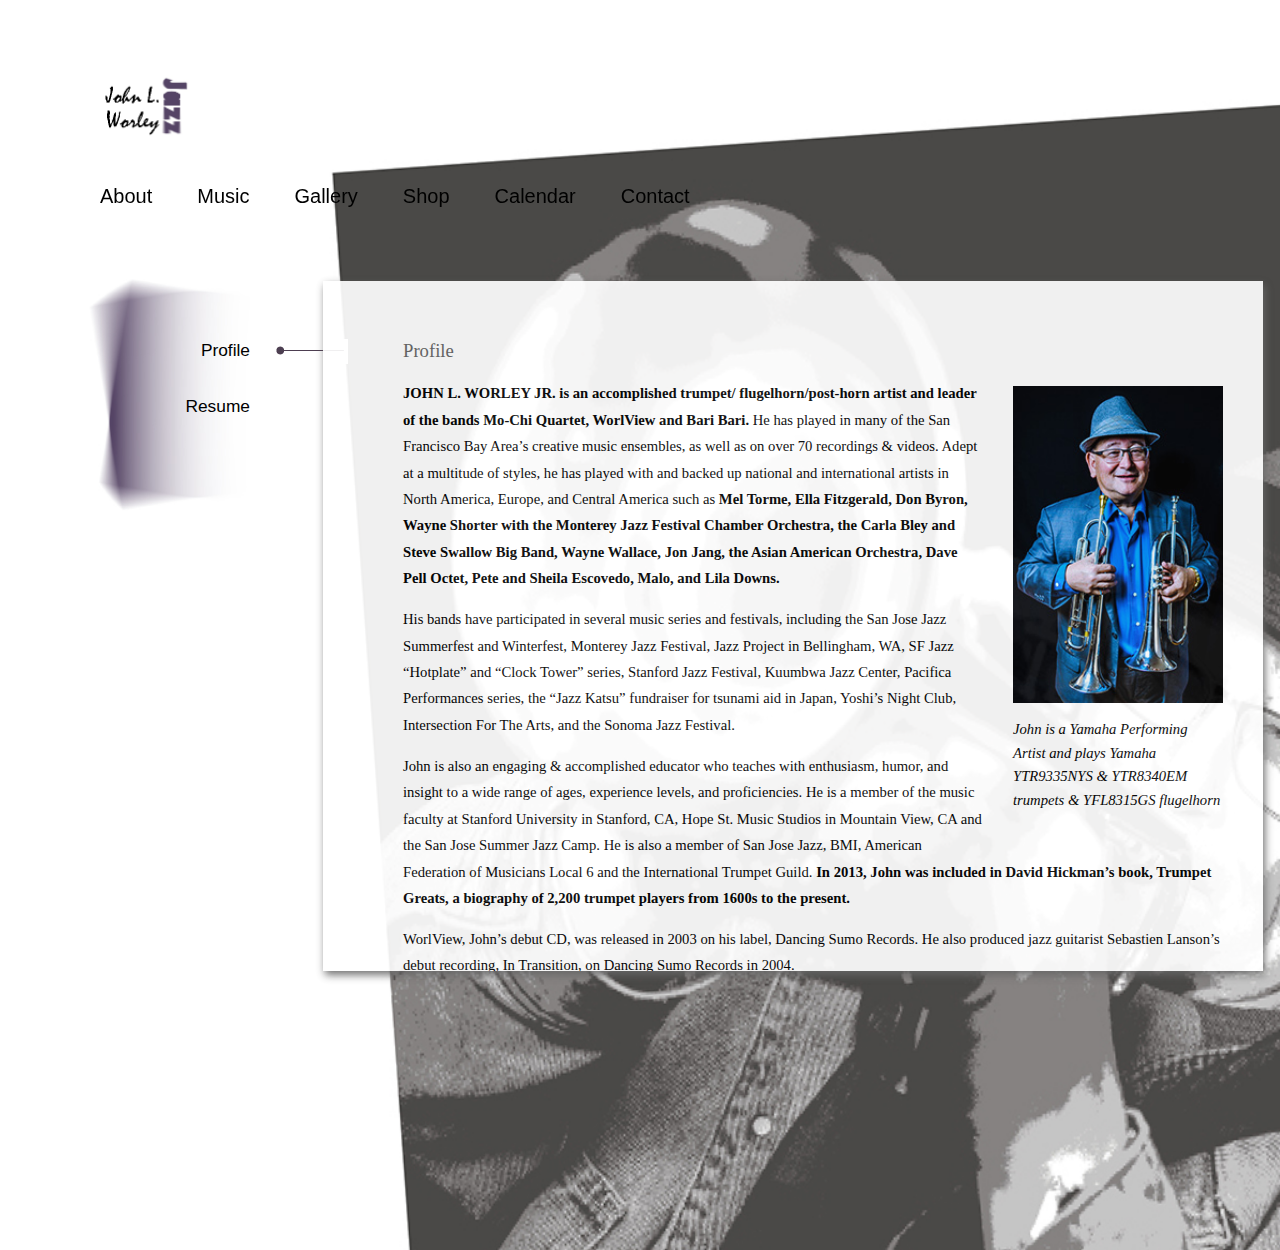
<file: about.html>
<!DOCTYPE html>
<html lang="en" dir="ltr">
  <head>
    <meta charset="utf-8">
    <link rel="stylesheet" type="text/css" href="./assets/stylesheets/style.css">
    <title>John L. Worley: Find out more about this Bay Area musician</title>
  </head>
  <body id="bkgd-about">
    <header>
    <a href="home.html"> <img id="Logo" src="./assets/images/Logo-Final.jpg"
      alt="Click to view Website Home" > </a>
    </header>
<!--Header ends here.-->
  <div class="topnav">
      <a href="about.html">About</a>
      <a href="discog.html">Music</a>
      <a href="gallery.html">Gallery</a>
      <a href="shop.html">Shop</a>
      <a href="calendar.html">Calendar</a>
      <a href="contact.html">Contact</a>
  </div>
<!--Top navigation bar ends here.-->
  <div class="content">
    <div id="purplebox">
      <div class="subnav a">
        <a href="about.html"> Profile </a>
        <br>
        <a href="resume.html"> Resume </a>
      </div>
    </div>
  </div>

<div class="dottedline">
  <img src="./assets/images/connector.jpg">
</div>

<!--side navigation ends here-->

        <div class="maincontentbox">
            <div class="imagetextbox">
            <img class="imageinside" src="./assets/images/profilepic.jpg"
            alt="John with his Yamaha trumpets">
            <p class="caption">John is a Yamaha Performing Artist and plays Yamaha
            YTR9335NYS & YTR8340EM trumpets & YFL8315GS flugelhorn</p>
          </div>

          <h3>Profile</h3>
          <p><span class="highlight">JOHN L. WORLEY JR. is an accomplished trumpet/
          flugelhorn/post-horn artist and leader of the bands Mo-Chi Quartet,
          WorlView and Bari Bari.</span> He has played in many of the San
          Francisco Bay Area’s creative music ensembles, as well as on over 70
          recordings & videos. Adept at a multitude of styles, he has played
          with and backed up national and international artists in North America,
          Europe, and Central America such as <span class="highlight">Mel Torme,
          Ella Fitzgerald, Don Byron, Wayne Shorter with the Monterey Jazz
          Festival Chamber Orchestra, the Carla Bley and Steve Swallow Big Band,
           Wayne Wallace, Jon Jang, the Asian American Orchestra, Dave Pell Octet,
            Pete and Sheila Escovedo, Malo, and Lila Downs.</span></p>

          <p>His bands have participated in several music series and festivals,
            including the San Jose Jazz Summerfest and Winterfest, Monterey Jazz
            Festival, Jazz Project in Bellingham, WA, SF Jazz “Hotplate” and
            “Clock Tower” series, Stanford Jazz Festival, Kuumbwa Jazz Center,
            Pacifica Performances series, the “Jazz Katsu” fundraiser for tsunami
             aid in Japan, Yoshi’s Night Club, Intersection For The Arts, and the
              Sonoma Jazz Festival.</p>

          <p>John is also an engaging & accomplished educator who teaches with
            enthusiasm, humor, and insight to a wide range of ages, experience
            levels, and proficiencies. He is a member of the music faculty at
            Stanford University in Stanford, CA, Hope St. Music Studios in
            Mountain View, CA and the San Jose Summer Jazz Camp. ​He is also a
            member of San Jose Jazz,  BMI,  American Federation of Musicians
            Local 6 and the International Trumpet Guild.
            <span class="highlight">In 2013, John was included in David Hickman’s book,
             Trumpet Greats, a biography of 2,200 trumpet players from 1600s to
             the present.</span></p>

          <p>WorlView, John’s debut CD, was released in 2003 on his label,
            Dancing Sumo Records. He also produced jazz guitarist Sebastien
            Lanson’s debut recording, In Transition, on Dancing Sumo Records
            in 2004.</p>
<br>
          <h4>Performance Credits</h4>
          <ul>
          <li>Tribute to Billie Holiday and Harry “Sweets” Edison 2015 at The
            Woodshed Music and Arts, San Jose, CA.</li>
          <li>Miles of Blue Project with the Mo-Chi Sextet-San Jose Jazz
            Summerfest 2014, San Jose Jazz “First Friday” series 2013,
            Pacifica Performances 2012</li>
          <li>Tribute to Miles Davis, with the Stanford Jazz Orchestra featuring
            John Worley.  Bing Concert Hall, Stanford University 2014. (Music
            from the Miles and Gil Evans collaboration “Miles Ahead”).</li>
          <li>Mo-Chi Quartet-“John Worley Plays Miles Davis”-SF Jazz Hot Plate
            series 2013, The Great  Band Leaders, Miles Davis featuring John
            Worley-Koret Discover Jazz Course, SF Jazz 2014.</li>
          <li>Mo-Chi Quartet-Jazz Katsu fund raiser for Japan Tsunami relief fund.
             2012</li>
          <li>Lila Downs 2014 West Coast tour.  Villa Montalvo-Saratoga,
            Crest Theater-Sacramento, The Fillmore-SF, City Winery-Napa, Greek
            Theater-LA</li>
          <li>Lila Downs 2013 West Coast tour.  House of Blues-Las Vegas,
            Yerba Buena Gardens-SF, Rio Theater-Santa Cruz, Humphrey’s By The
            Sea-San Diego, Greek Theater-LA, Green Music Center, Sonoma State
            University-Cotati.</li>
          <li>Lila Downs 2012. Xlll Latin Grammy Awards Show, Univision–Mandalay
             Bay Resort-Las Vegas, “Sabado Gigantes” HP Pavillion-San Jose, Uptown
              Theater-Napa, Herbst Theater-SF</li>
          <li>Tribute to Freddie Hubbard-San Jose Jazz Winterfest 2013</li>
        </ul>
        </div>



  </body>
</html>
</file>
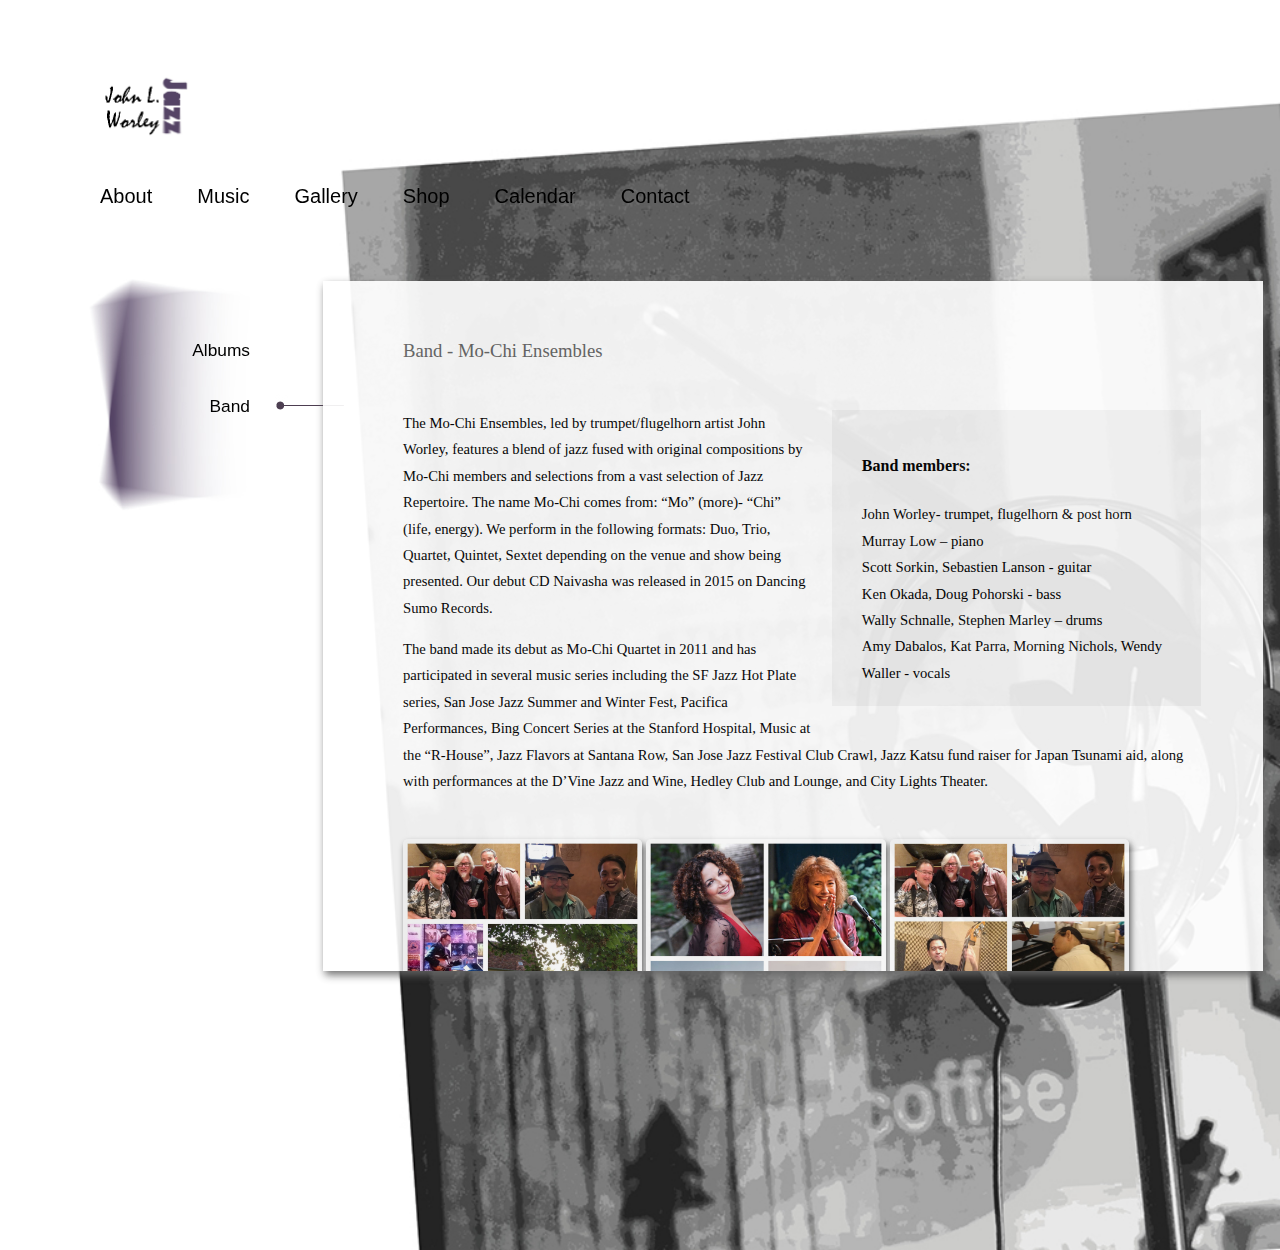
<file: band.html>
<!DOCTYPE html>
<html lang="en" dir="ltr">
  <head>
    <meta charset="utf-8">
    <link rel="stylesheet" type="text/css" href="./assets/stylesheets/style.css">
    <title>John L. Worley: Albums, discography & bands</title>
  </head>
  <body id="bkgd-discog">
    <header>
      <a href="home.html"> <img id="Logo" src="./assets/images/Logo-Final.jpg"
        alt="Click to view Website Home">
      </a>
    </header>
<!--Header ends here.-->
    <div class="topnav">
        <a href="about.html">About</a>
        <a href="discog.html">Music</a>
        <a href="gallery.html">Gallery</a>
        <a href="shop.html">Shop</a>
        <a href="calendar.html">Calendar</a>
        <a href="contact.html">Contact</a>
    </div>
<!--Top navigation bar ends here.-->
  <div class="content">
    <div id="purplebox">
      <div class="subnav a">
      <a href="discog.html"> Albums </a>
      <br>
      <a href="band.html"> Band </a>
      </div>
    </div>
  </div>

  <div class="dottedline2">
    <img src="./assets/images/connector.jpg">
  </div>

<!--side navigation ends here-->

<div class="maincontentbox">

<h3>Band - Mo-Chi Ensembles</h3>

<div class="band">
  <ul id="ulno-style">
    <h5>Band members:</h5>
    <li><span id="highlight">John Worley</span>- trumpet, flugelhorn & post horn</li>
    <li>Murray Low – piano </li>
    <li>Scott Sorkin, Sebastien Lanson - guitar</li>
    <li>Ken Okada, Doug Pohorski - bass </li>
    <li>Wally Schnalle, Stephen Marley – drums</li>
    <li>Amy Dabalos, Kat Parra, Morning Nichols, Wendy Waller - vocals</li>
  </ul>

    <p>The Mo-Chi Ensembles, led by trumpet/flugelhorn artist John Worley,
    features a blend of jazz fused with original compositions by Mo-Chi members
    and selections from a vast selection of Jazz Repertoire. The name Mo-Chi
    comes from: “Mo” (more)- “Chi” (life, energy).  We perform in the following
    formats: Duo, Trio, Quartet, Quintet, Sextet depending on the venue and show
     being presented. Our debut CD Naivasha was released in 2015 on Dancing
     Sumo Records.</p>


  <p>The band made its debut as Mo-Chi Quartet in 2011 and has participated in
    several music series including the SF Jazz Hot Plate series, San Jose Jazz Summer
    and Winter Fest, Pacifica Performances, Bing Concert Series at the Stanford
    Hospital,  Music at the “R-House”, Jazz Flavors  at Santana Row, San Jose
    Jazz Festival Club Crawl, Jazz Katsu fund raiser for Japan Tsunami aid,
    along with performances at the D’Vine Jazz and Wine, Hedley Club and Lounge,
     and City Lights Theater.
    </p>

    <div class="band-gallery">
    <img class="band-pics" src="./assets/images/bandpic1.jpg" alt="Various Mo-Chi
    band members">
    <img class="band-pics" src="./assets/images/bandpic3.jpg" alt="Mo-Chi
    vocalists: Amy, Kat, Morning & Wendy">
    <img class="band-pics" src="./assets/images/bandpic2.jpg" alt="Mo-Chi
    band members in concert">
    </div>

    <div class="about-band">
      <p>Our past shows include:</p>
      <ul>
      <li>Miles of Blue, a reinterpretation of the historic recording, Kind of
        Blue by Miles Davis.</li>
      <li>Let's Get Lost, the music of Chet Baker featuring vocalist Amy Dabalos.
      </li>
      <li>Zooma Zooma, the music of Louis Prima and Keeley Smith featuring
        vocalists Vice Grip and Kat Parra.</li>
      <li>Tribute to Etta James and Women of Soul featuring vocalist
        Wendy Waller</li>
      <li>Tribute to Billie And Sweets featuring Morning Nichols</li>
      <li>Sirens of the Pacific featuring Amy Dabalos, Kat Parra, Morning
        Nichols and Wendy Waller</li>
    </ul>
  </div>



</div>
</div>

</body>
</html>
</file>
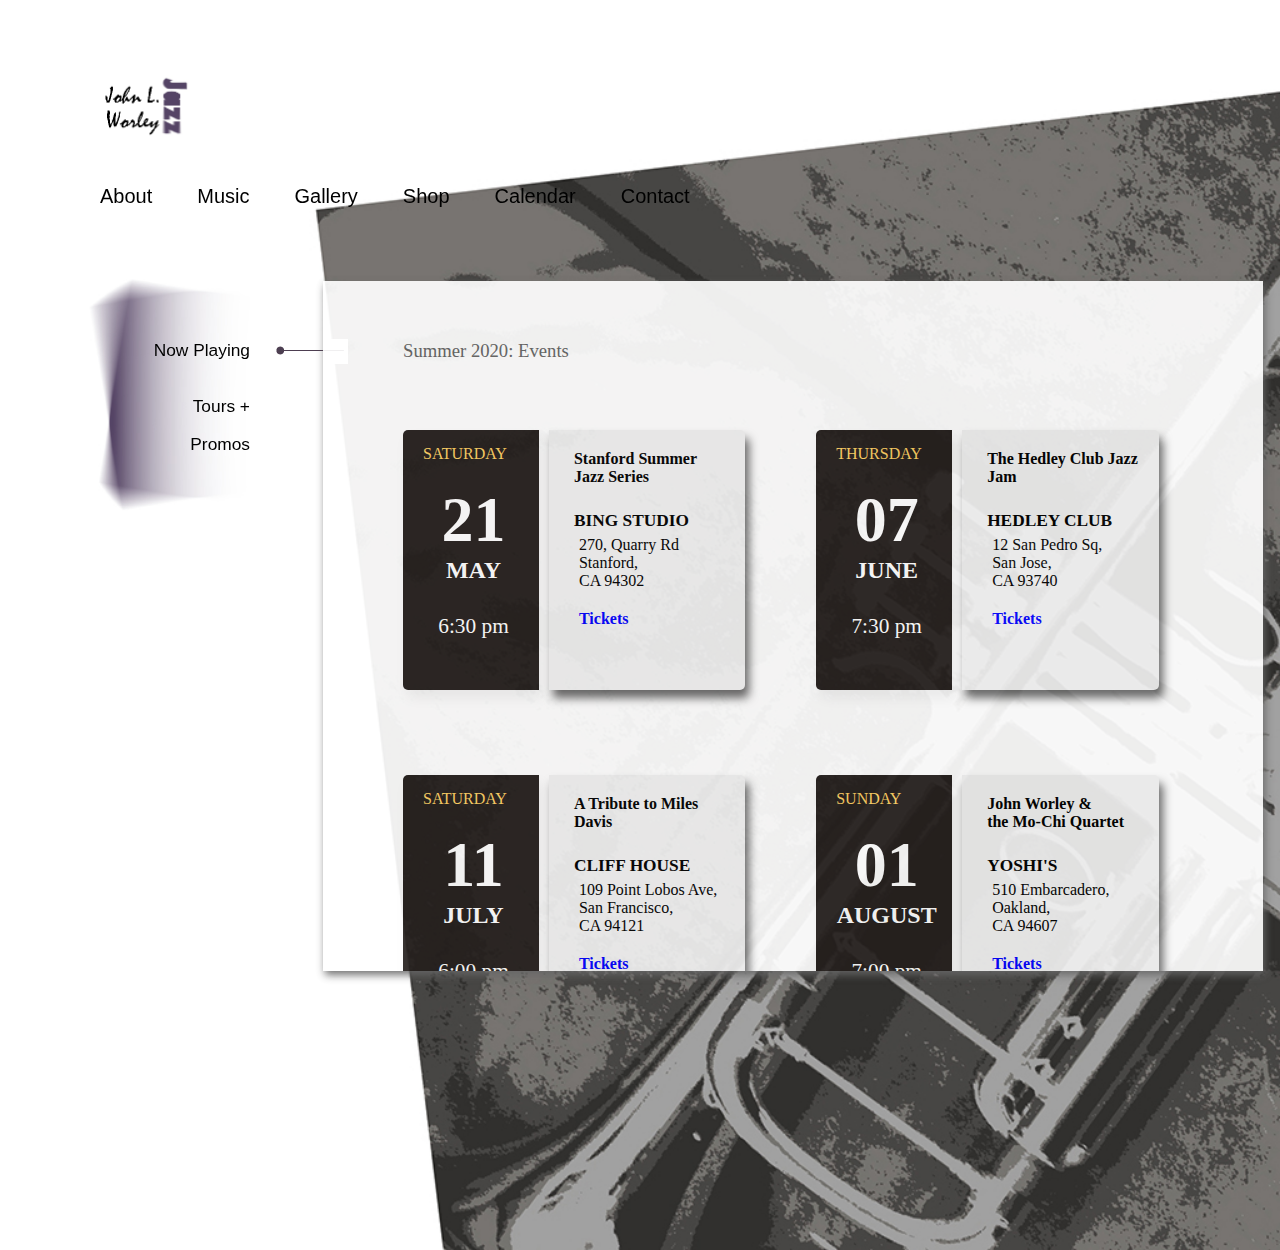
<file: calendar.html>
<!DOCTYPE html>
<html lang="en" dir="ltr">
<head>
  <meta charset="utf-8">
  <link rel="stylesheet" type="text/css" href="./assets/stylesheets/style.css">
  <title>John L. Worley: Find out where John is playing and when</title>
</head>
<body id="bkgd-calendar">
  <header>
    <a href="home.html"> <img id="Logo" src="./assets/images/Logo-Final.jpg"
      alt="Click to view Website Home">
    </a>
  </header>
  <div class="topnav">
      <a href="about.html">About</a>
      <a href="discog.html">Music</a>
      <a href="gallery.html">Gallery</a>
      <a href="shop.html">Shop</a>
      <a href="calendar.html">Calendar</a>
      <a href="contact.html">Contact</a>
  </div>
<!--Top navigation bar ends here.-->
  <div class="content">
      <div id="purplebox">
      <div class="subnav a">
        <a href="calendar.html"> Now Playing</a>
          <br>
        <a href="promos.html">  Tours + <br>Promos </a>
      </div>
      </div>
  </div>

  <div class="dottedline">
    <img src="./assets/images/connector.jpg">
  </div>

<!--side navigation ends here-->

  <div class="maincontentbox">
      <h3>Summer 2020: Events</h3>
    <div class="calendar-list">
        <div class="calendar-event">
          <div class="when">
            <div class="eventday">SATURDAY</div>
            <div class="eventdate">21</div>
            <div class="eventmonth">MAY</div>
            <div class="eventtime">6:30 pm</div>
          </div>
          <div class="where">
            <div class="eventname">Stanford Summer Jazz Series </div>
            <div class="eventplace">BING STUDIO</div>
            <div class="eventaddress">270, Quarry Rd <br>Stanford, <br>CA 94302</div>
            <div class="eventtickets"><a href="https://live.stanford.edu/node/10" target="_blank" >Tickets</a></div>
          </div>
        </div>
        <div class="calendar-event">
          <div class="when">
            <div class="eventday">THURSDAY</div>
            <div class="eventdate">07</div>
            <div class="eventmonth">JUNE</div>
            <div class="eventtime">7:30 pm</div>
          </div>
          <div class="where">
            <div class="eventname">The Hedley Club Jazz Jam </div>
            <div class="eventplace">HEDLEY CLUB</div>
            <div class="eventaddress">12 San Pedro Sq, <br>San Jose, <br>CA 93740</div>
            <div class="eventtickets"><a href="https://live.stanford.edu/node/10" target="_blank" >Tickets</a></div>
          </div>
          </div>
        </div>
        <div class="calendar-event">
          <div class="when">
            <div class="eventday">SATURDAY</div>
            <div class="eventdate">11</div>
            <div class="eventmonth">JULY</div>
            <div class="eventtime">6:00 pm</div>
          </div>
          <div class="where">
            <div class="eventname">A Tribute to Miles Davis</div>
            <div class="eventplace">CLIFF HOUSE</div>
            <div class="eventaddress">109 Point Lobos Ave, <br>San Francisco, <br>CA 94121</div>
            <div class="eventtickets"><a href="https://live.stanford.edu/node/10" target="_blank" >Tickets</a></div>
          </div>
        </div>
        <div class="calendar-event">
          <div class="when">
            <div class="eventday">SUNDAY</div>
            <div class="eventdate">01</div>
            <div class="eventmonth">AUGUST</div>
            <div class="eventtime">7:00 pm</div>
          </div>
          <div class="where">
            <div class="eventname">John Worley & <br>the Mo-Chi Quartet</div>
            <div class="eventplace">YOSHI'S</div>
            <div class="eventaddress">510 Embarcadero, <br>Oakland, <br>CA 94607</div>
            <div class="eventtickets"><a href="https://live.stanford.edu/node/10" target="_blank" >Tickets</a></div>
          </div>
        </div>
        <div class="calendar-event">
          <div class="when">
            <div class="eventday">WEDNESDAY</div>
            <div class="eventdate">03</div>
            <div class="eventmonth">SEPT</div>
            <div class="eventtime">6:30 pm</div>
          </div>
          <div class="where">
            <div class="eventname">John Worley & <br>the Mo-Chi Trio</div>
            <div class="eventplace">BUSHIDO</div>
            <div class="eventaddress">156 Castro St, <br>Mountain View, <br>CA 94040</div>
            <div class="eventtickets"><a href="https://live.stanford.edu/node/10" target="_blank" >Tickets</a></div>
          </div>
        </div>
      </div>

  </body>
</html>
</file>
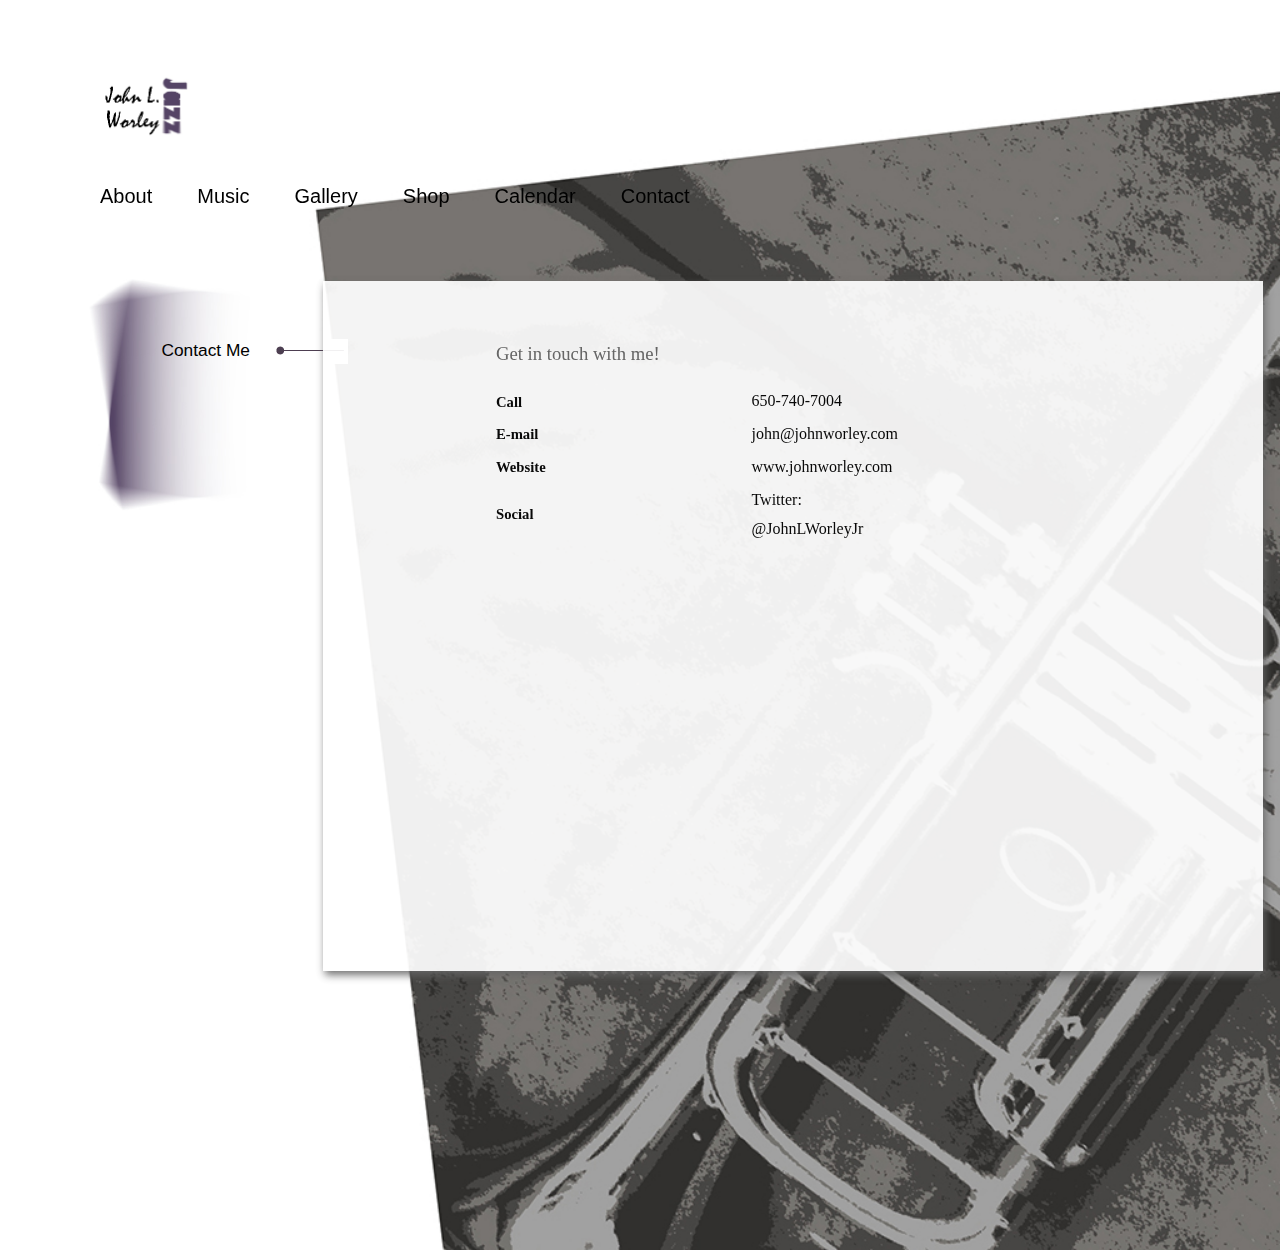
<file: contact.html>
<!DOCTYPE html>
<html lang="en" dir="ltr">
  <head>
    <meta charset="utf-8">
    <link rel="stylesheet" type="text/css" href="./assets/stylesheets/style.css">
    <title>John L. Worley: Contact John for events, classes and questions</title>
  </head>
  <body id="bkgd-calendar">
    <header>
      <a href="/home.html"> <img id="Logo" src="./assets/images/Logo-Final.jpg"> </a> </a>
    </header>
    <div class="topnav">
        <a href="about.html">About</a>
        <a href="discog.html">Music</a>
        <a href="gallery.html">Gallery</a>
        <a href="shop.html">Shop</a>
        <a href="calendar.html">Calendar</a>
        <a href="contact.html">Contact</a>
    </div>
    </nav>
    <!--Top navigation bar ends here.-->
    <div class="content">
      <div id="purplebox">
        <div class="subnav a">
          <a href="contact.html"> Contact Me </a>
        </div>
      </div>
    </div>

  <div class="dottedline">
    <img src="./assets/images/connector.jpg">
  </div>
    <!--side navigation ends here-->
            <div class="maincontentbox">
              <table>
                <tr><th><h3>  Get in touch with me! </h3></th></tr>
                <tr>
                  <td id="ContactDetail">Call</td>
                  <td class="sgtime">650-740-7004 </td>
                </tr>
                <tr>
                  <td id="ContactDetail">E-mail</td>
                  <td class="sgtime"> john@johnworley.com</td>
                </tr>
                <tr>
                  <td id="ContactDetail">Website</td>
                  <td class="sgtime">www.johnworley.com</td>
                </tr>
                <tr>
                  <td id="ContactDetail">Social</td>
                  <td class="sgtime">Twitter: @JohnLWorleyJr</td>
                </tr>
              </table>
            </div>
  </body>
</html>
</file>
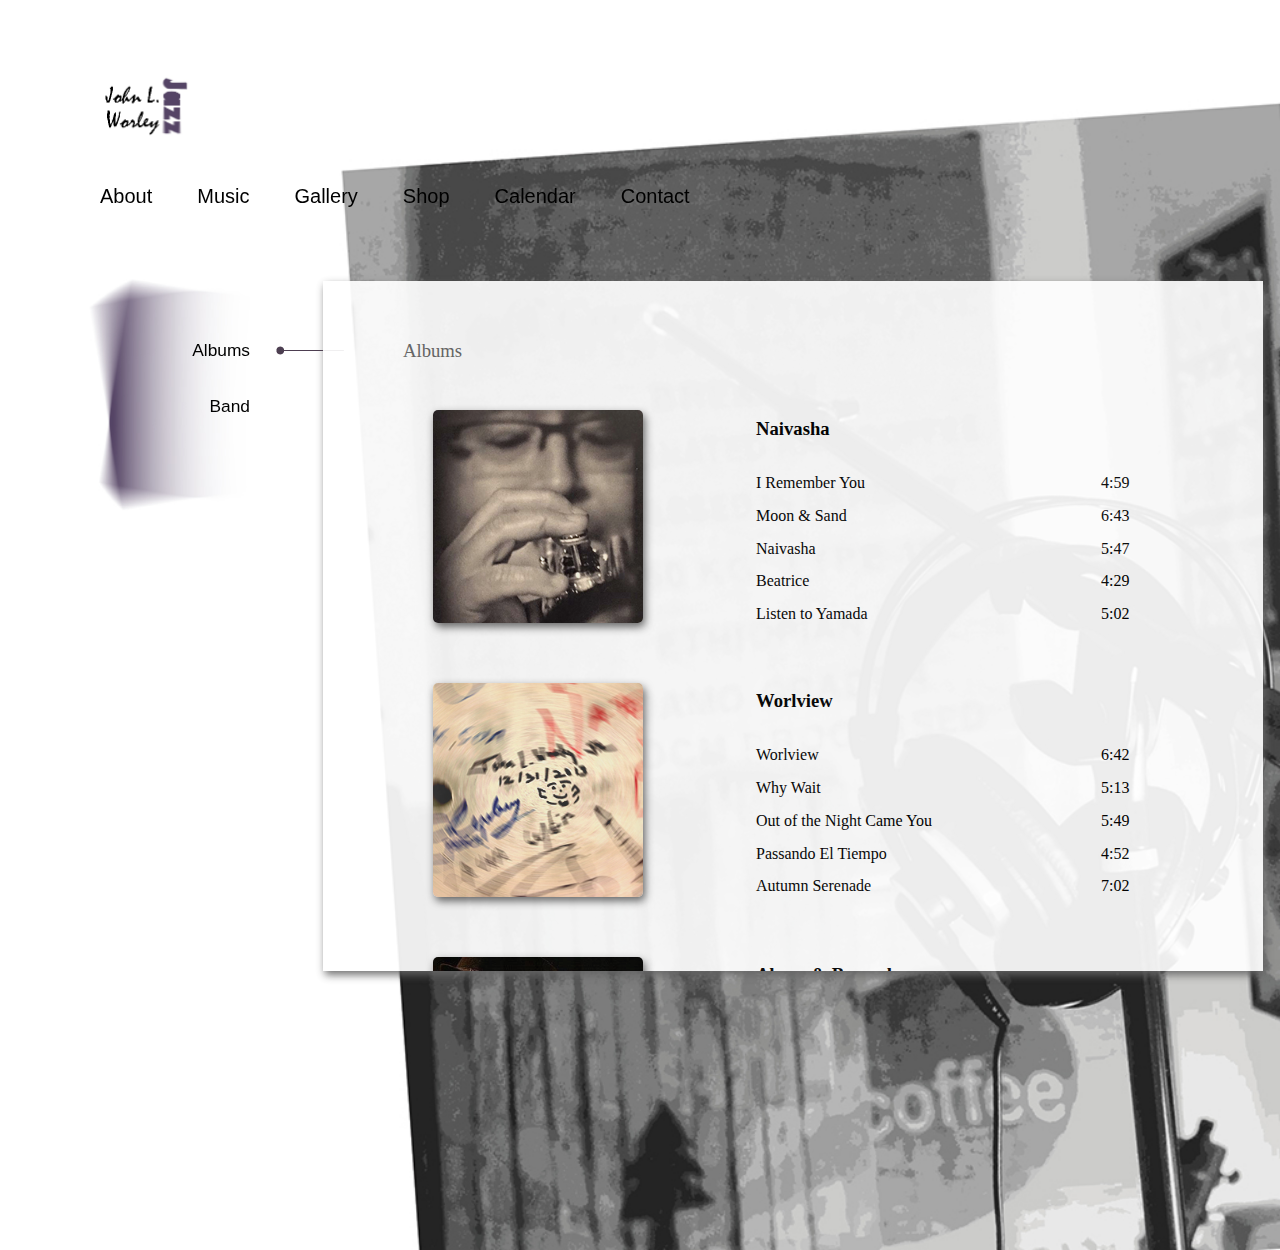
<file: discog.html>
<!DOCTYPE html>
<html lang="en" dir="ltr">
  <head>
    <meta charset="utf-8">
    <link rel="stylesheet" type="text/css" href="./assets/stylesheets/style.css">
    <title>John L. Worley: Albums, discography & bands</title>
  </head>
  <body id="bkgd-discog">
    <header>
      <a href="home.html"> <img id="Logo" src="./assets/images/Logo-Final.jpg"
        alt="Click to view Website Home"> </a>
    </header>
<!--Header ends here.-->
    <div class="topnav">
        <a href="about.html">About</a>
        <a href="discog.html">Music</a>
        <a href="gallery.html">Gallery</a>
        <a href="shop.html">Shop</a>
        <a href="calendar.html">Calendar</a>
        <a href="contact.html">Contact</a>
    </div>
<!--Top navigation bar ends here.-->
  <div class="content">
    <div id="purplebox">
      <div class="subnav a">
      <a href="discog.html"> Albums </a>
      <br>
      <a href="band.html"> Band </a>
      </div>
    </div>
  </div>

  <div class="dottedline">
    <img src="./assets/images/connector.jpg">
  </div>

<!--side navigation ends here-->

<div class="maincontentbox">
  <h3>Albums</h3>
  <div class="Albums songlist">
  <img class="album-photo" src="./assets/images/album-naivasha-sq.jpg"
  alt="Naivasha">
    <table>
      <tr><th><h4>  Naivasha </h4></th></tr>
      <tr>
        <td class="sgname">I Remember You</td>
        <td class="sgtime">4:59</td>
      </tr>
      <tr>
        <td class="sgname">Moon & Sand</td>
        <td class="sgtime">6:43</td>
      </tr>
      <tr>
        <td class="sgname">Naivasha</td>
        <td class="sgtime">5:47</td>
      </tr>
      <tr>
        <td class="sgname">Beatrice</td>
        <td class="sgtime">4:29</td>
      </tr>
      <tr>
        <td class="sgname">Listen to Yamada</td>
        <td class="sgtime">5:02</td>
      </tr>
  </table>
  </div>
  <div class="Albums songlist">
  <img class="album-photo" src="./assets/images/above-beyond.jpg"
  alt="Worlview">
  <table>
      <tr><th><h4> Worlview </h4></th></tr>
      <tr>
        <td class="sgname">Worlview</td>
        <td class="sgtime">6:42</td>
      </tr>
      <tr>
        <td class="sgname">Why Wait</td>
        <td class="sgtime">5:13</td>
      </tr>
      <tr>
        <td class="sgname">Out of the Night Came You</td>
        <td class="sgtime">5:49</td>
      </tr>
      <tr>
        <td class="sgname">Passando El Tiempo</td>
        <td class="sgtime">4:52</td>
      </tr>
      <tr>
        <td class="sgname">Autumn Serenade</td>
        <td class="sgtime">7:02</td>
      </tr>
  </table>
  </div>
  <div class="Albums songlist">
  <img class="album-photo" src="./assets/images/worlview.jpg"
  alt="Above & Beyond">
  <table>
      <tr><th><h4> Above & Beyond </h4></th></tr>
      <tr>
        <td class="sgname">I Fall in Love Too Easily</td>
        <td class="sgtime">4:35</td>
      </tr>
      <tr>
        <td class="sgname">Lovely Loire</td>
        <td class="sgtime">4:52</td>
      </tr>
      <tr>
        <td class="sgname">Jazz Is</td>
        <td class="sgtime">6:22</td>
      </tr>
      <tr>
        <td class="sgname">Musing</td>
        <td class="sgtime">3:59</td>
      </tr>
      <tr>
        <td class="sgname">Rahsaan's Run</td>
        <td class="sgtime">6:02</td>
      </tr>
  </table>
  </div>
</div>

</body>
</html>

  </body>
</html>
</file>
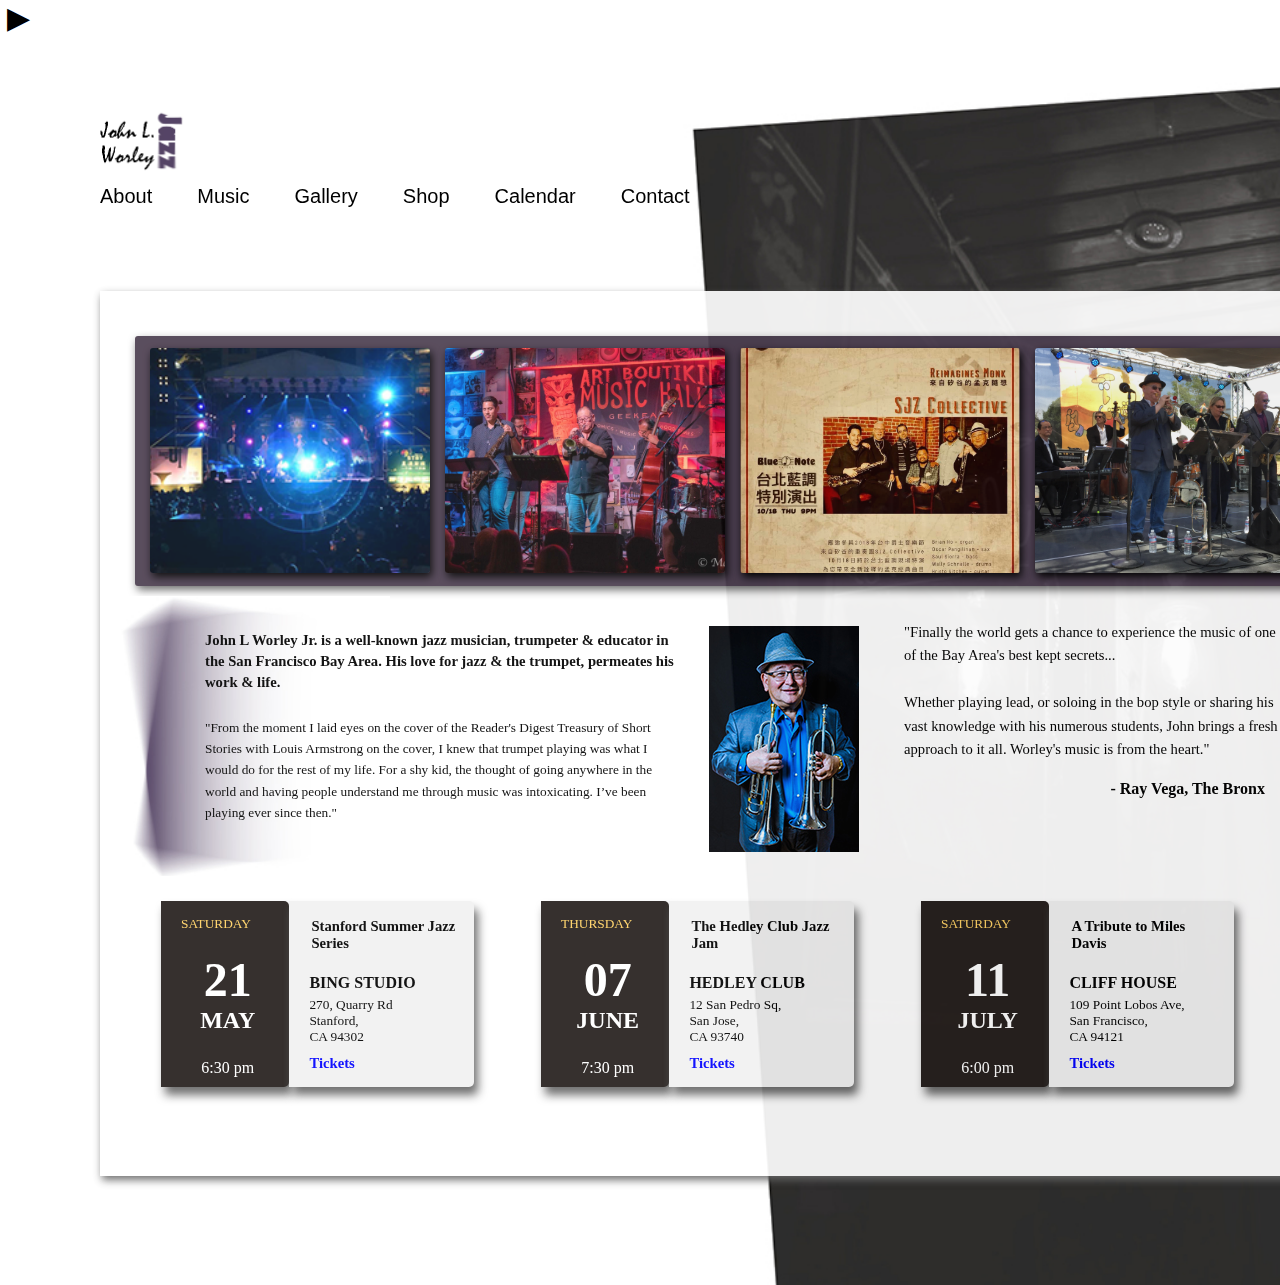
<file: home.html>
<!DOCTYPE html>
<html lang="en" dir="ltr">
  <head>
    <meta charset="utf-8">
    <link rel="stylesheet" type="text/css" href="./assets/stylesheets/home.css">
    <title>John L. Worley: Find out the latest on this Jazz Musician, Educator &
      Yamaha Performing Artist</title>
  </head>
  <body id="bkgd-home">
    <header>
<a href="home.html"> <img id="Logo" src="./assets/images/Logo-Final.jpg"
  alt="Click to view Website Home"> </a>
    </header>
    <div class="topnav">
        <a href="about.html">About</a>
        <a href="discog.html">Music</a>
        <a href="gallery.html">Gallery</a>
        <a href="shop.html">Shop</a>
        <a href="calendar.html">Calendar</a>
        <a href="contact.html">Contact</a>
    </div>
<!--Top navigation ends-->

<div class="home-box">

<!--Photo carousel section-->
  <div class="purple-car-wrap">
   <div class="purple-car-inner">
    <div class="photo-tile">
      <div class="tile-media">
        <img class="tile-img" src="./assets/images/home-carousel2.jpg"
        alt="Crowds cheer to John and the San Jose Jazz Collective at the Taiwan
         Jazz Festival 2019">
      </div>
      <div class="tile-details">
          <div class="tile-caption">
          </div>
      </div>
    </div>
      <div class="photo-tile">
        <div class="tile-media">
          <img class="tile-img" src="./assets/images/Johnworley.jpg"
          alt="John plays with the Mo-Chi Trio at Art Boutiki 2020">
        </div>
        <div class="tile-details">
            <div class="tile-caption">
            </div>
            </div>
        </div>
        <div class="photo-tile">
          <div class="tile-media">
            <img class="tile-img" src="./assets/images/3home-car.jpg"
            alt="Poster of John's Upcoming Show at The Blue Note in Taiwan">
          </div>
          <div class="tile-details">
              <div class="tile-caption">
              </div>
              </div>
          </div>
          <div class="photo-tile">
            <div class="tile-media">
              <img class="tile-img" src="./assets/images/2home-car.jpg"
              alt="John playing with his band at The Monterey Jazz Festival">
            </div>
            <div class="tile-details">
                <div class="tile-caption">
                </div>
                </div>
            </div>

    </div>
  </div>



  <!--Profile and testimonials section-->

  <div class="profile-wrap">
    <div class="jw">
      <div class="jw-quote">
      <h5>John L Worley Jr. is a well-known jazz musician, trumpeter & educator
      in the San Francisco Bay Area. His love for jazz & the trumpet, permeates
      his work & life.</h5>
      <p class="quote">"From the moment I laid eyes on the cover of the Reader's Digest
      Treasury of Short Stories with Louis Armstrong on the cover, I knew that
      trumpet playing was what I would do for the rest of my life. For a shy kid,
      the thought of going anywhere in the world and having people understand me
      through music was intoxicating. I’ve been playing ever since then."
    </p>
      </div>
    </div>
    <div class="jw-pic">
      <img src="./assets/images/home-jwpic.jpg" alt="John Worley featured
      with his Yamaha trumpets">
    </div>
    <div class="testimonials">
        <blockquote>
        "Finally the world gets a chance to experience the music of one of the
        Bay Area's best kept secrets... <br><br>Whether playing lead, or soloing
        in the bop style or sharing his vast knowledge with his numerous students,
        John brings a fresh approach to it all. Worley's music is from the heart."
        </blockquote>
        <p id="endorse">- Ray Vega, The Bronx
        </p>
    </div>
  </div>

  <!--Calendar section-->

  <div class="cal-wrap">
    <div class="calendar-event">
      <div class="when">
        <div class="eventday">SATURDAY</div>
        <div class="eventdate">21</div>
        <div class="eventmonth">MAY</div>
        <div class="eventtime">6:30 pm</div>
      </div>
      <div class="where">
        <div class="eventname">Stanford Summer Jazz Series </div>
        <div class="eventplace">BING STUDIO</div>
        <div class="eventaddress">270, Quarry Rd <br>Stanford, <br>CA 94302</div>
        <div class="eventtickets"><a href="https://live.stanford.edu/node/10"
          target="_blank" >Tickets</a></div>
      </div>
    </div>
    <div class="calendar-event">
      <div class="when">
        <div class="eventday">THURSDAY</div>
        <div class="eventdate">07</div>
        <div class="eventmonth">JUNE</div>
        <div class="eventtime">7:30 pm</div>
      </div>
      <div class="where">
        <div class="eventname">The Hedley Club Jazz Jam </div>
        <div class="eventplace">HEDLEY CLUB</div>
        <div class="eventaddress">12 San Pedro Sq, <br>San Jose, <br>CA 93740</div>
        <div class="eventtickets"><a href="https://live.stanford.edu/node/10"
          target="_blank" >Tickets</a></div>
      </div>
      </div>

    <div class="calendar-event-rt">
      <div class="when">
        <div class="eventday">SATURDAY</div>
        <div class="eventdate">11</div>
        <div class="eventmonth">JULY</div>
        <div class="eventtime">6:00 pm</div>
      </div>
      <div class="where">
        <div class="eventname">A Tribute to Miles Davis</div>
        <div class="eventplace">CLIFF HOUSE</div>
        <div class="eventaddress">109 Point Lobos Ave, <br>San Francisco, <br>
          CA 94121</div>
        <div class="eventtickets"><a href="https://live.stanford.edu/node/10"
          target="_blank" >Tickets</a></div>
      </div>
    </div>
</div>

</div>





</body>
</html>
</file>
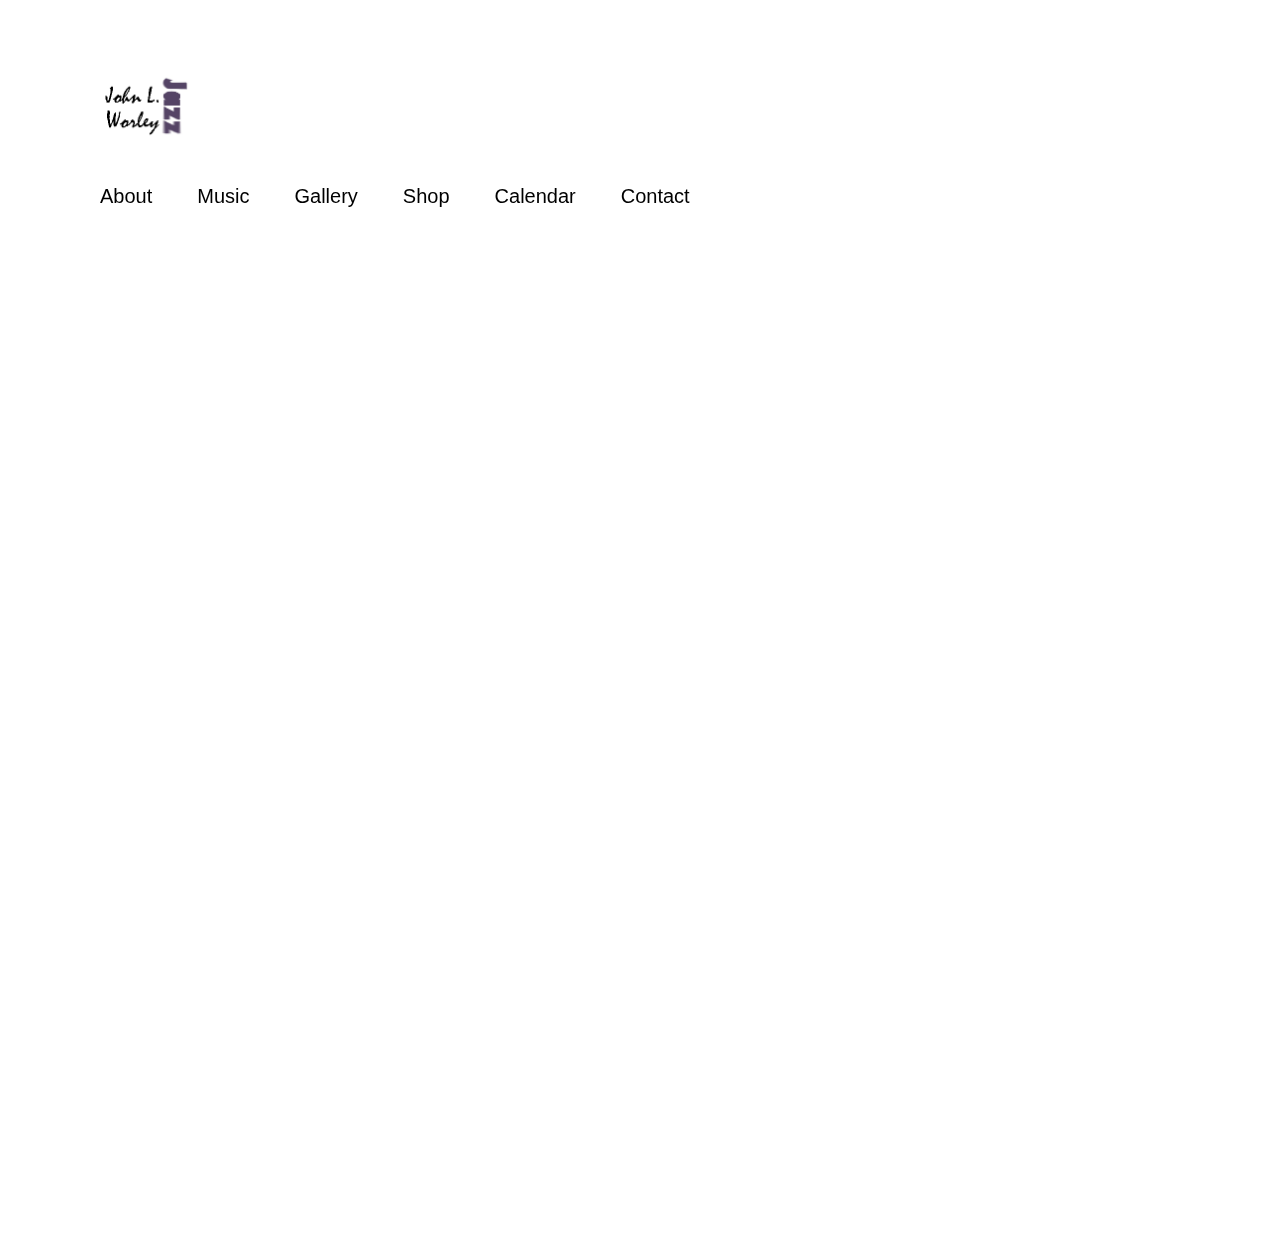
<file: photos.html>
<!DOCTYPE html>
<html lang="en" dir="ltr">
  <head>
    <meta charset="utf-8">
    <link rel="stylesheet" type="text/css" href="./assets/stylesheets/style.css">
    <title>John L. Worley: On tour in Asia with the San Jose Jazz Collective</title>
  </head>
  <body>
    <header>
      <a href="/home.html"> <img id="Logo" src="./assets/images/Logo-Final.jpg"> </a>
    </header>
    <div class="topnav">
        <a href="/about.html">About</a>
        <a href="/discog.html">Music</a>
        <a href="/gallery.html">Gallery</a>
        <a href="/shop.html">Shop</a>
        <a href="calendar.html">Calendar</a>
        <a href="contact.html">Contact</a>
    </div>
    </nav>
  </body>
</html>
</file>
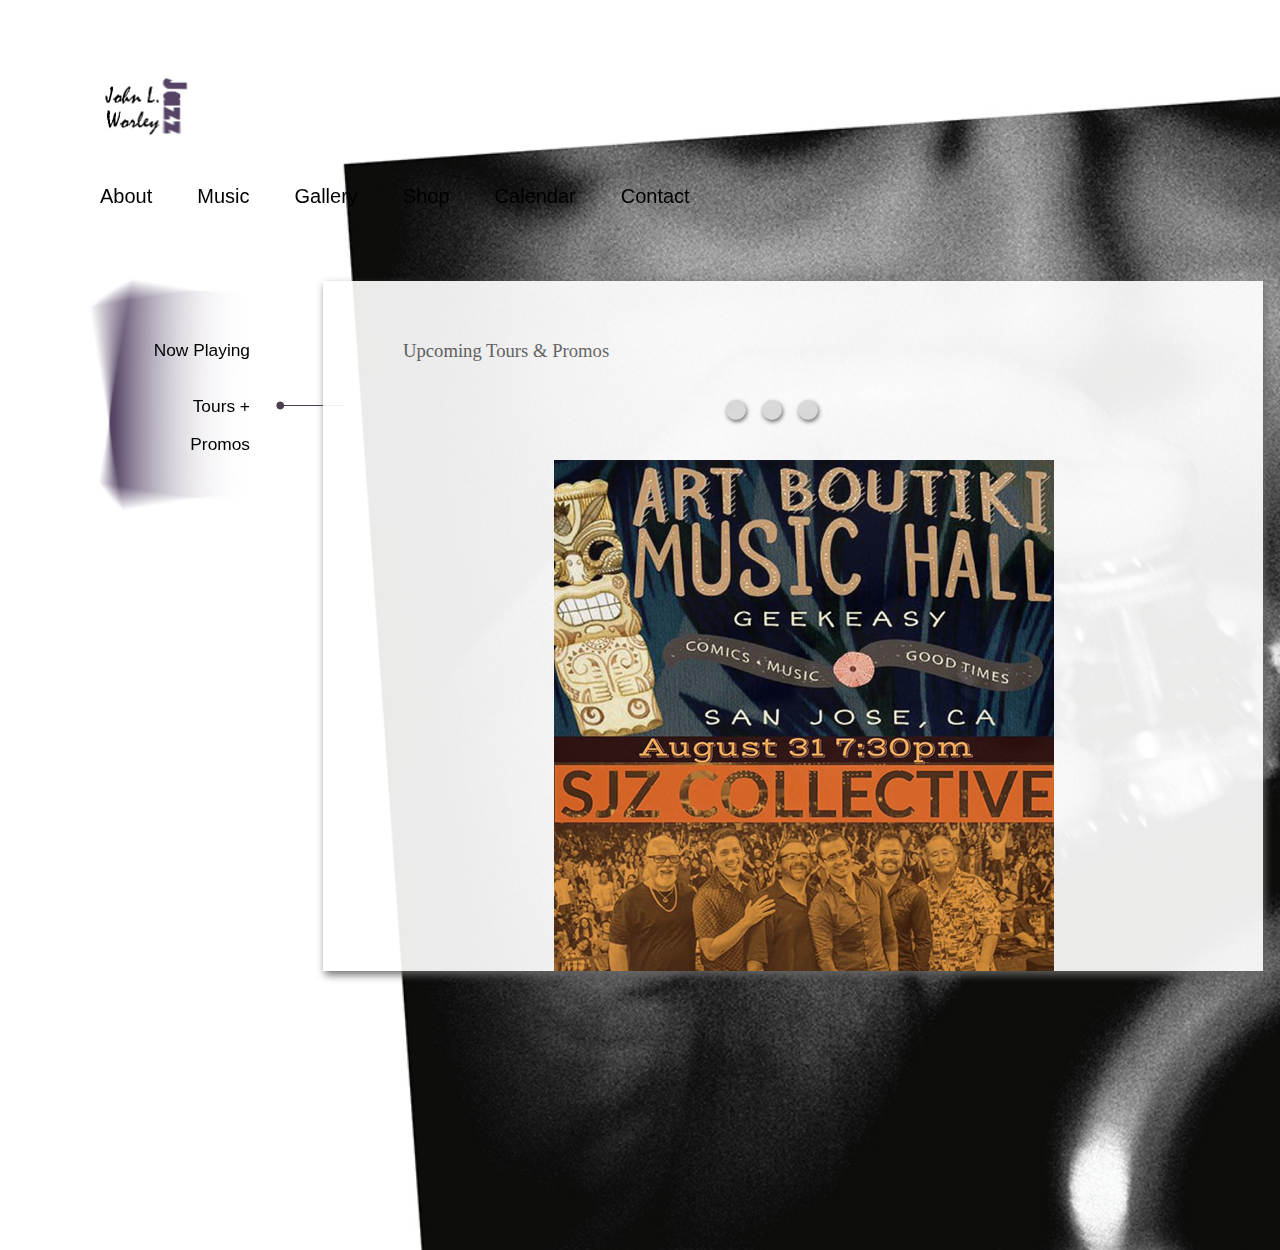
<file: promos.html>
<!DOCTYPE html>
<html lang="en" dir="ltr">
  <head>
    <meta charset="utf-8">
    <link rel="stylesheet" type="text/css" href="./assets/stylesheets/style.css">
    <script src="./assets/javascripts/promos-carousel.js"></script>
    <title>John L. Worley: Gallery - Photos & Videos from events & tours</title>
  </head>

<!--body tag begins-->

<body id="bkgd-videos" onload="currentPromo(1)">
    <header>
      <a href="home.html"> <img id="Logo" src="./assets/images/Logo-Final.jpg">
      </a>
    </header>
<!--Header ends here-->
    <div class="topnav">
        <a href="about.html">About</a>
        <a href="discog.html">Music</a>
        <a href="gallery.html">Gallery</a>
        <a href="shop.html">Shop</a>
        <a href="calendar.html">Calendar</a>
        <a href="contact.html">Contact</a>
    </div>
<!--Top navigation bar ends here-->
<div class="content">
    <div id="purplebox">
    <div class="subnav a">
      <a href="calendar.html"> Now Playing</a>
        <br>
      <a href="promos.html">  Tours + <br>Promos </a>
    </div>
    </div>
</div>

  <div class="dottedline2">
    <img src="./assets/images/connector.jpg">
  </div>

<!--side navigation ends here-->

<div class="maincontentbox">
  <h3>Upcoming Tours & Promos</h3>

<!--indicator buttons-->
<div class="promo-car-wrap">

  <div class="indicator hover">
      <div class="dots" onclick="currentPromo(1)">
      </div>
      <div class="dots" onclick="currentPromo(2)">
      </div>
      <div class="dots" onclick="currentPromo(3)">
      </div>
  </div>

<!--videoslideshow carousel-->

  <div class="promo-slider">
      <div class="promo-item fade">
            <img class="promo-img" src="./assets/images/1promo.jpg" alt="">
      </div>
      <div class="promo-item fade">
            <img class="promo-img" src="./assets/images/2promo.jpg">
      </div>
      <div class="promo-item fade">
            <img class="promo-img" src="./assets/images/3promo.jpg">
      </div>
</div>


</div>

</body>
</html>
</file>
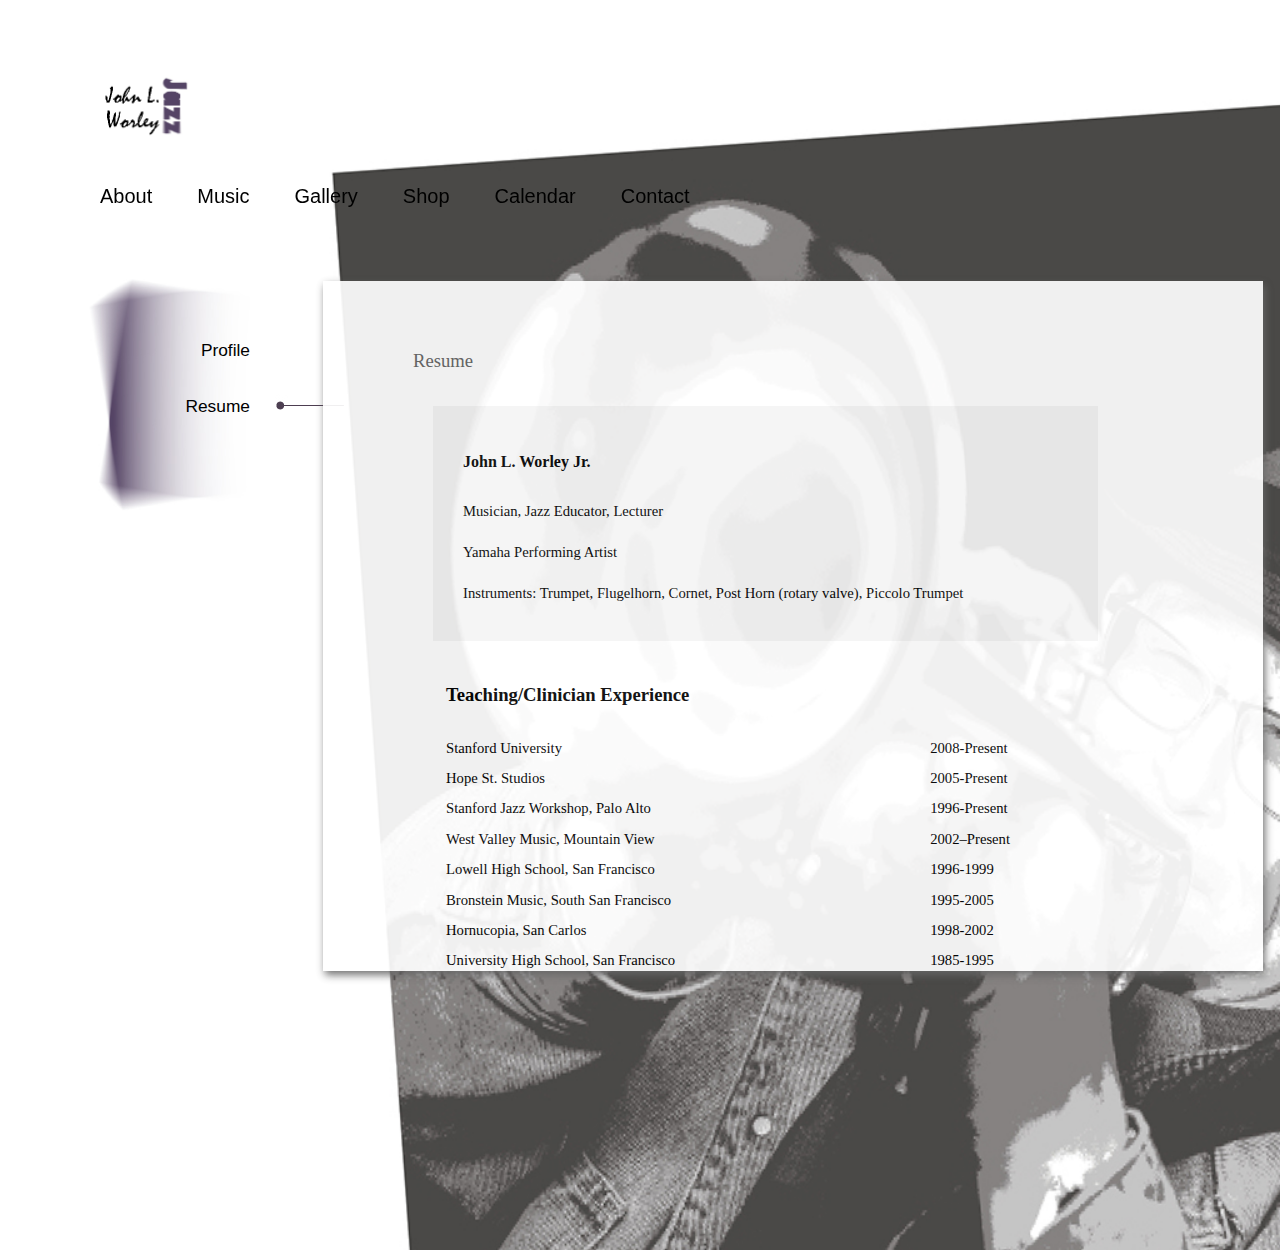
<file: resume.html>
<!DOCTYPE html>
<html lang="en" dir="ltr">
  <head>
    <meta charset="utf-8">
    <link rel="stylesheet" type="text/css" href="./assets/stylesheets/style.css">
    <title>John L. Worley: Find out more about this Bay Area musician</title>
  </head>
  <body id="bkgd-about">
    <header>
    <a href="home.html"> <img id="Logo" src="./assets/images/Logo-Final.jpg"> </a>
    </header>
<!--Header ends here.-->
  <div class="topnav">
      <a href="about.html">About</a>
      <a href="discog.html">Music</a>
      <a href="gallery.html">Gallery</a>
      <a href="shop.html">Shop</a>
      <a href="calendar.html">Calendar</a>
      <a href="contact.html">Contact</a>
  </div>
<!--Top navigation bar ends here.-->
  <div class="content">
    <div id="purplebox">
      <div class="subnav a">
        <a href="about.html"> Profile </a>
        <br>
        <a href="resume.html"> Resume </a>
      </div>
    </div>
  </div>


<div class="dottedline2">
  <img src="./assets/images/connector.jpg">
</div>

<!--side navigation ends here-->

<div class="maincontentbox">
        <div class="wklist">
          <h3>Resume</h3>
            <ul id="ul-resume">
              <h5>John L. Worley Jr.</h5>
              <p>Musician, Jazz Educator, Lecturer</p>
              <p>Yamaha Performing Artist</p>
              <p>Instruments: Trumpet, Flugelhorn, Cornet, Post Horn (rotary valve), Piccolo Trumpet</p>
            </ul>

          <table class="tableResume">
              <tr><th><h4>  Teaching/Clinician Experience </h4></th></tr>
              <tr>
                <td class="wkname">Stanford University</td>
                <td class="wktime">2008-Present</td>
              </tr>
              <tr>
                <td class="wkname">Hope St. Studios</td>
                <td class="wktime">2005-Present</td>
              </tr>
              <tr>
                <td class="wkname">Stanford Jazz Workshop, Palo Alto</td>
                <td class="wktime">1996-Present</td>
              </tr>
              <tr>
                <td class="wkname">West Valley Music, Mountain View</td>
                <td class="wktime">2002–Present</td>
              </tr>
              <tr>
                <td class="sgname">Lowell High School, San Francisco</td>
                <td class="sgtime">1996-1999</td>
              </tr>
              <tr>
                <td class="wkname">Bronstein Music, South San Francisco </td>
                <td class="wktime">1995-2005</td>
              </tr>
              <tr>
                <td class="wkname">Hornucopia, San Carlos </td>
                <td class="wktime">1998-2002</td>
              </tr>
              <tr>
                <td class="wkname">University High School, San Francisco</td>
                <td class="wktime">1985-1995</td>
              </tr>
              <tr>
                <td class="wkname">McDonald’s All City High School Jazz Band, S.F. </td>
                <td class="wktime">1985–1987</td>
              </tr>
              <tr>
                <td class="sgname">Myriad Music Studios, San Mateo</td>
                <td class="sgtime">1999-2005</td>
              </tr>
              <tr>
                <td class="sgname">Mountain View Music Studios</td>
                <td class="sgtime">2001-2005</td>
              </tr>
              <tr>
                <td class="wkname">San Francisco State University </td>
                <td class="wktime">1996-2002</td>
              </tr>
              <tr>
                <td class="wkname">San Francisco Jazz.  “ Jazz In The Schools”  </td>
                <td class="wktime">2000-2002</td>
              </tr>
              <tr>
                <td class="wkname">San Jose Jazz  “ Jazz In The Schools” </td>
                <td class="wktime">2002-2009</td>
              </tr>
              <tr>
                <td class="wkname">San Jose Jazz  “Jazz Goes To College”  youth summer camp  </td>
                <td class="wktime">2003–Present</td>
              </tr>
              <tr>
                <td class="sgname">Foothill College Big Band, substitute conductor</td>
                <td class="sgtime">1999-2005</td>
              </tr>
              <tr>
                <td class="sgname">College of San Mateo, substitute conductor</td>
                <td class="sgtime">1999-2005</td>
              </tr>
            </table>
          </div>
</div>

  </body>
</html>
</file>
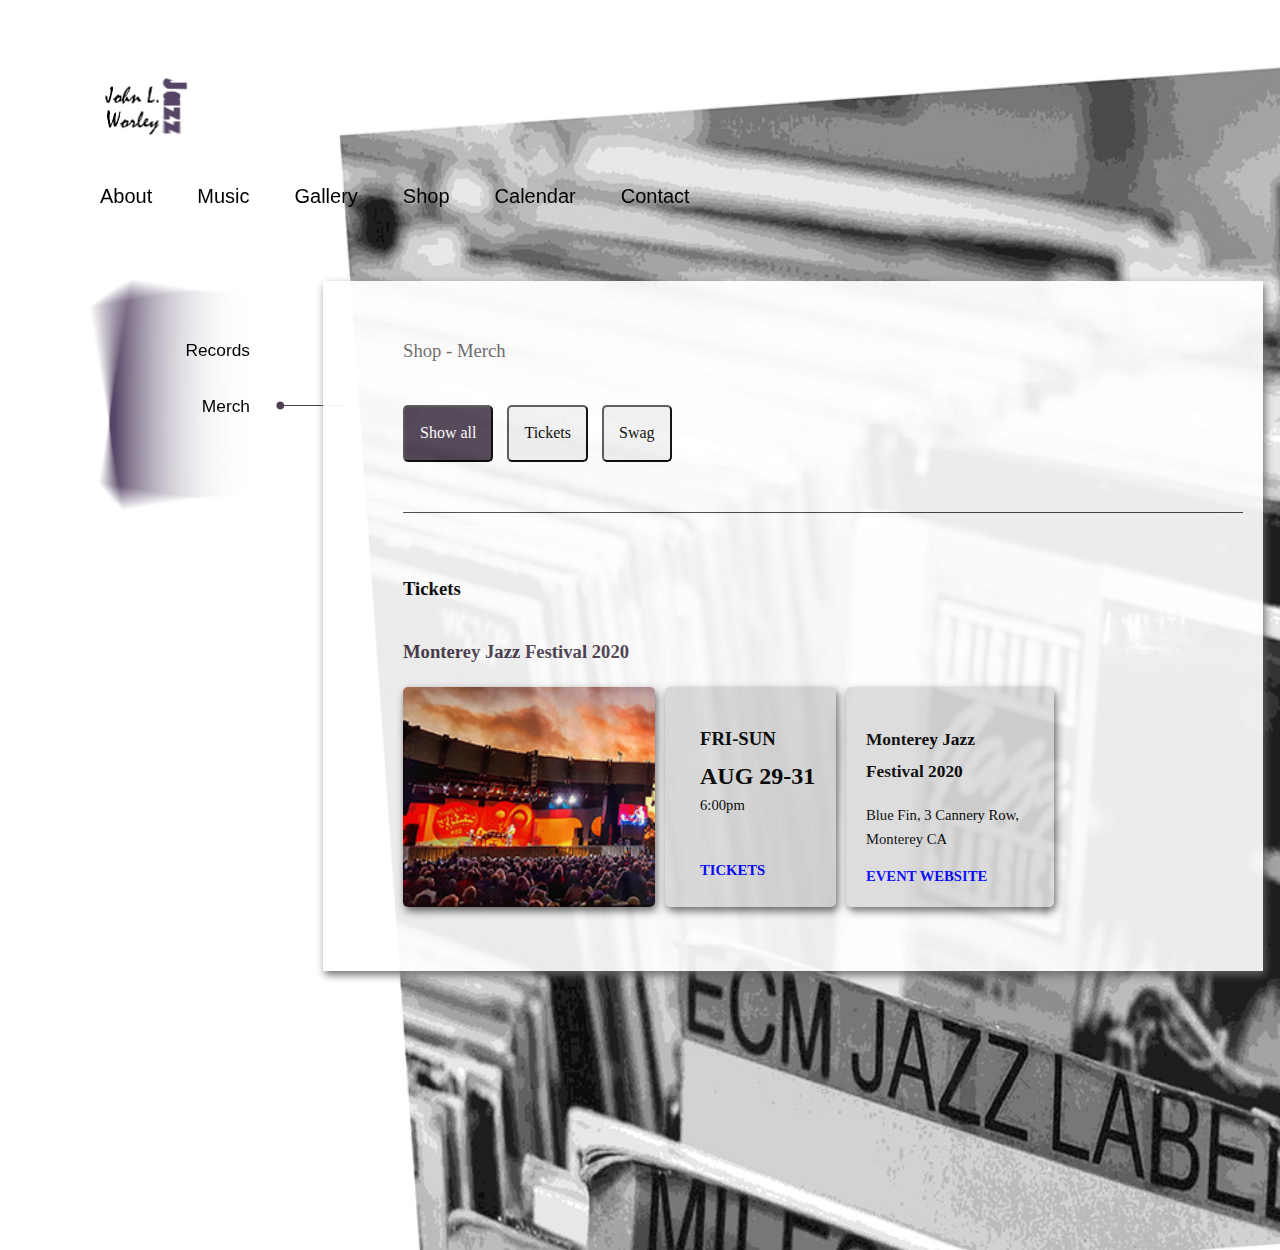
<file: shop-merch.html>
<!DOCTYPE html>
<html lang="en" dir="ltr">
  <head>
    <meta charset="utf-8">
    <title>John L. Worley: Shop records, swag and tickets
    </title>
    <link rel="stylesheet" type="text/css" href="./assets/stylesheets/style.css">
    <script src="./assets/javascripts/shopmerch-filter.js"></script>
    </head>

  <body id="bkgd-shop">
    <header>
      <a href="home.html"> <img id="Logo" src="./assets/images/Logo-Final.jpg"
        alt="Click to view Website Home">
      </a>
    </header>
<!--Header ends here.-->
    <div class="topnav">
        <a href="about.html">About</a>
        <a href="discog.html">Music</a>
        <a href="gallery.html">Gallery</a>
        <a href="shop.html">Shop</a>
        <a href="calendar.html">Calendar</a>
        <a href="contact.html">Contact</a>
    </div>
<!--Top navigation bar ends here.-->
<div class="content">
  <div id="purplebox">
    <div class="subnav a">
    <a href="shop.html"> Records </a>
    <br>
    <a href="shop-merch.html"> Merch </a>
    </div>
  </div>
</div>

<div class="dottedline2">
  <img src="./assets/images/connector.jpg">
</div>

<!--side navigation ends here-->

<div class="maincontentbox">
  <h3>Shop - Merch</h3>
  <section class="filter-section">
      <!-- Filter buttons -->
      <div id="btn-container">
          <button class="btn active-b" onclick="filterSelection('all')"> Show all
          </button>
          <button class="btn" onclick="filterSelection('tickets')"> Tickets
          </button>
          <button class="btn" onclick="filterSelection('swag')"> Swag
          </button>
      </div>
<!-- End Filter buttons -->

<!-- Begin Tickets section -->
  <div class="shop-tickets">
      <div class="ticket-stub filter-merch tickets">
        <h4>Tickets</h4>
        <p class="tkt-name">Monterey Jazz Festival 2020</p>
        <div>
        <img class="shop-tktphoto" src="./assets/images/tkts-mjfest.jpg"
        alt="Monterey Jazz Festival 2020">
        </div>
        <div class="tkt-sched">
          <p class="tkt-day">FRI-SUN</p>
          <p class="tkt-date">AUG 29-31</p>
          <p class="show-time">6:00pm </p>
          <a class="buytkt" href="https://www.amazon.com/Worlview-John-L-Jr-Worley/dp/B01G4BY9B4/ref=sr_1_1?dchild=1&amp;keywords=john+worley+jr&amp;qid=1588323204&amp;s=music&amp;sr=1-1"
          target="_blank">TICKETS</a>
        </div>
        <div class="tkt-details">
          <p class="show-title"> Monterey Jazz Festival 2020</p>
          <p class="show-venue">Blue Fin, 3 Cannery Row, Monterey CA</p>
          <a class="shoptkt-links" href="https://www.amazon.com/Worlview-John-L-Jr-Worley/dp/B01G4BY9B4/ref=sr_1_1?dchild=1&amp;keywords=john+worley+jr&amp;qid=1588323204&amp;s=music&amp;sr=1-1"
          target="_blank">EVENT WEBSITE</a>
        </div>
      </div>

      <div class="ticket-stub filter-merch tickets">
        <p class="tkt-name">Miles of Blue - A Tribute</p>
        <div>
        <img class="shop-tktphoto" src="./assets/images/tkts-milesofblue.jpg"
        alt="John Worley with Ray Vega at the Miles of Blue Concert">
        </div>
        <div class="tkt-sched">
          <p class="tkt-day">WED</p>
          <p class="tkt-date">SEP 19</p>
          <p class="show-time">7:30pm </p>
          <a class="buytkt" href="https://www.amazon.com/Worlview-John-L-Jr-Worley/dp/B01G4BY9B4/ref=sr_1_1?dchild=1&amp;keywords=john+worley+jr&amp;qid=1588323204&amp;s=music&amp;sr=1-1"
          target="_blank">TICKETS</a>
        </div>
        <div class="tkt-details">
          <p class="show-title"> Miles of Blue - A Tribute</p>
          <p class="show-venue">Yoshis, W Embarcadero, Oakland CA</p>
          <a class="shoptkt-links" href="https://www.amazon.com/Worlview-John-L-Jr-Worley/dp/B01G4BY9B4/ref=sr_1_1?dchild=1&amp;keywords=john+worley+jr&amp;qid=1588323204&amp;s=music&amp;sr=1-1"
          target="_blank">EVENT WEBSITE</a>
        </div>
      </div>

      <div class="ticket-stub-line filter-merch tickets">
        <p class="tkt-name">Art Boutiki 2020</p>
        <div>
        <img class="shop-tktphoto" src="./assets/images/tkts-artboutiki.jpg"
        alt="Art Boutiki 2020">
        </div>
        <div class="tkt-sched">
          <p class="tkt-day">WED</p>
          <p class="tkt-date">AUG 29</p>
          <p class="show-time">6:00pm </p>
          <a class="buytkt" href="https://www.amazon.com/Worlview-John-L-Jr-Worley/dp/B01G4BY9B4/ref=sr_1_1?dchild=1&amp;keywords=john+worley+jr&amp;qid=1588323204&amp;s=music&amp;sr=1-1"
          target="_blank">TICKETS</a>
        </div>
        <div class="tkt-details">
          <p class="show-title"> Art Boutiki 2020 <br></p>
          <p class="show-venue">San Pedro Sq, <br> San Jose CA</p><br>
          <a class="shoptkt-links" href="https://www.amazon.com/Worlview-John-L-Jr-Worley/dp/B01G4BY9B4/ref=sr_1_1?dchild=1&amp;keywords=john+worley+jr&amp;qid=1588323204&amp;s=music&amp;sr=1-1"
          target="_blank">EVENT WEBSITE</a>
        </div>
      </div>
  </div>
<!-- Begin Swag section -->
<div class="shop-swag filter-merch swag">
  <h4>Swag</h4>
      <div class="swag-list">
        <div class="swag-item">
        <img class="prod-photo" src="./assets/images/prod-summerjazztee.jpg"
        alt="Mo-Chi Quartet Tee">
          <div class="prod-details">
          <p class="prod-title"> Mo-Chi Quartet Tee</p>
          <p class="prod-size">Size: XL</p>
          <br>
          <p class="prod-price">Price: USD 28.00</p>
          <a class="prod-links" href="https://www.amazon.com/Worlview-John-L-Jr-Worley/dp/B01G4BY9B4/ref=sr_1_1?dchild=1&keywords=john+worley+jr&qid=1588323204&s=music&sr=1-1"
          target="_blank">BUY</a>
          </div>
        </div>
        <div class="swag-item">
          <img class="prod-photo" src="./assets/images/prod-jazztruckpin.jpg"
          alt="SJC Jazz Truck Pin">
          <div class="prod-details">
            <p class="prod-title"> SJC Jazz Truck Pin</p>
            <br>
            <br>
            <p class="prod-price">Price: USD 15.00</p>
            <a class="prod-links" href="https://www.amazon.com/Worlview-John-L-Jr-Worley/dp/B01G4BY9B4/ref=sr_1_1?dchild=1&keywords=john+worley+jr&qid=1588323204&s=music&sr=1-1"
            target="_blank">BUY</a>
          </div>
        </div>
      </div>

      <div class="swag-list">
        <div class="swag-item">
        <img class="prod-photo" src="./assets/images/prod-asiaposter.jpg"
        alt="SJC Asia Tour Poster">
          <div class="prod-details">
            <p class="prod-title"> SJC Asia Tour Poster</p>
            <br>
            <br>
            <p class="prod-price">Price: USD 15.00</p>
          <a class="prod-links" href="https://www.amazon.com/Worlview-John-L-Jr-Worley/dp/B01G4BY9B4/ref=sr_1_1?dchild=1&keywords=john+worley+jr&qid=1588323204&s=music&sr=1-1"
          target="_blank">BUY</a>
          </div>
        </div>
        <div class="swag-item">
          <img class="prod-photo" src="./assets/images/prod-jwposter.jpg"
          alt="John & His Trumpet Poster">
          <div class="prod-details">
            <p class="prod-title"> John & His Trumpet Poster</p>
            <br>
            <br>
            <p class="prod-price">Price: USD 12.00</p>
            <a class="prod-links" href="https://www.amazon.com/Worlview-John-L-Jr-Worley/dp/B01G4BY9B4/ref=sr_1_1?dchild=1&keywords=john+worley+jr&qid=1588323204&s=music&sr=1-1"
            target="_blank">BUY</a>
          </div>
        </div>
      </div>


<script>filterSelection("all");</script>
  </div>



</section>
</div>
</body>
</html>
</file>
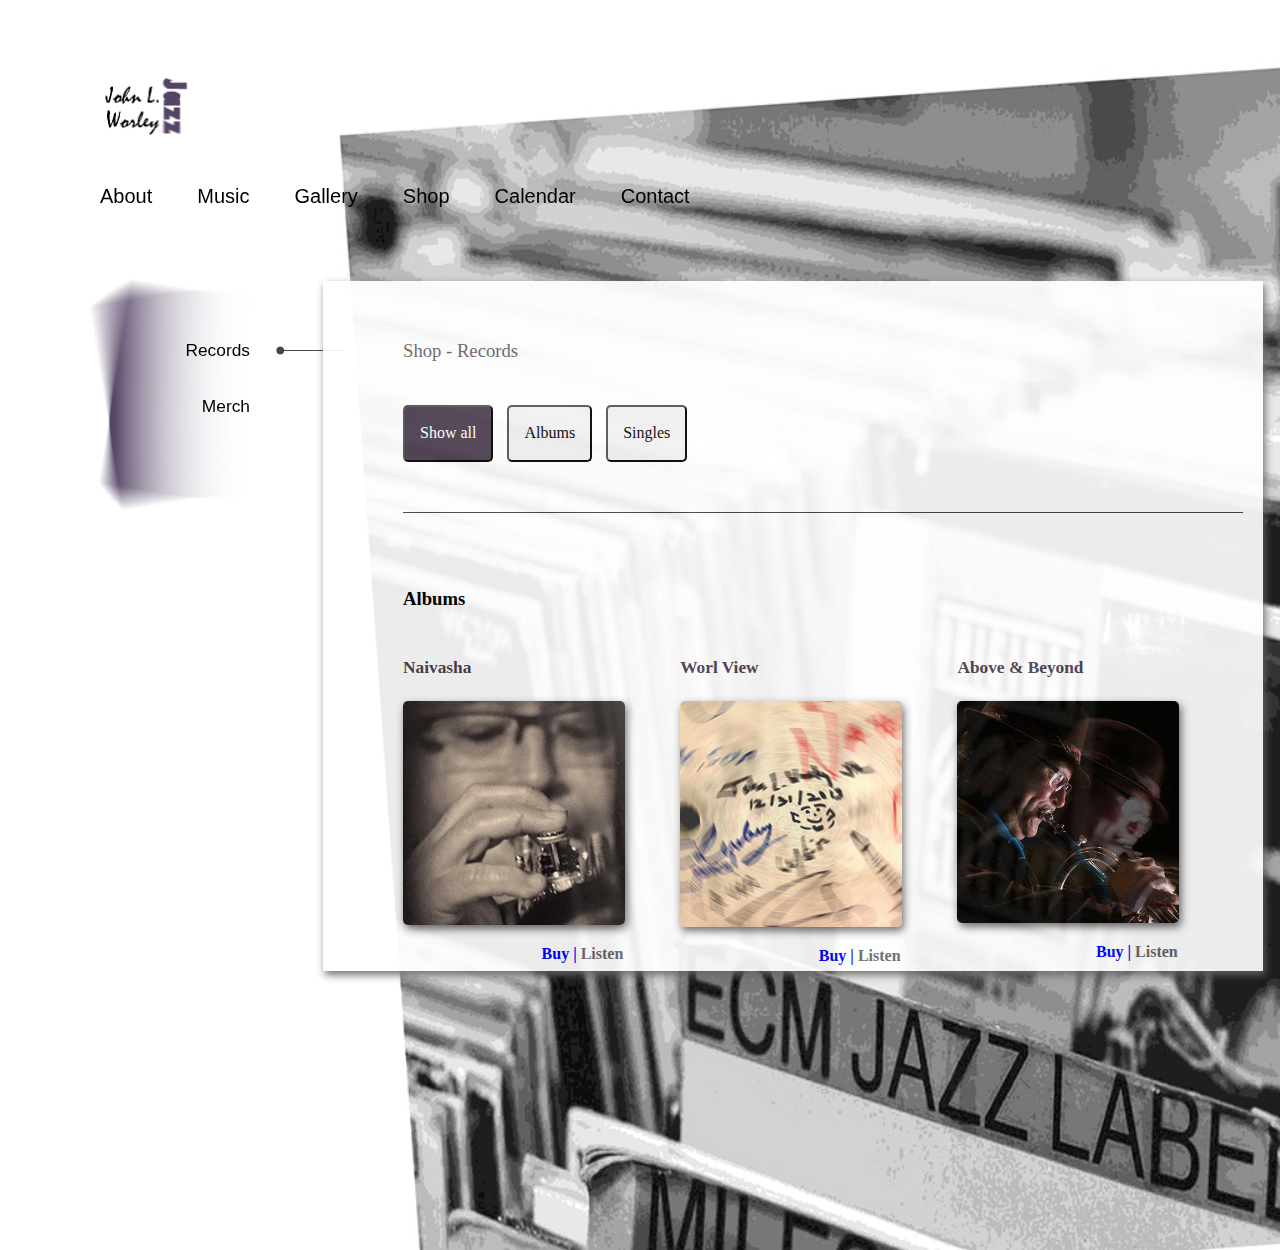
<file: shop.html>
<!DOCTYPE html>
<html lang="en" dir="ltr">
  <head>
    <meta charset="utf-8">
    <meta name="viewport" content="width=device-width, initial-scale=1.0">
    <title>John L. Worley: Shop records, swag and tickets
    </title>
    <link rel="stylesheet" type="text/css" href="./assets/stylesheets/style.css">
    <script src="./assets/javascripts/shoprecords-filter.js"></script>
    </head>

  <body id="bkgd-shop">
    <header>
      <a href="home.html"> <img id="Logo" src="./assets/images/Logo-Final.jpg"
      alt="Click to view Website Home">
      </a>
    </header>
<!--Header ends here.-->
    <div class="topnav">
        <a href="about.html">About</a>
        <a href="discog.html">Music</a>
        <a href="gallery.html">Gallery</a>
        <a href="shop.html">Shop</a>
        <a href="calendar.html">Calendar</a>
        <a href="contact.html">Contact</a>
    </div>
<!--Top navigation bar ends here.-->
  <div class="content">
    <div id="purplebox">
      <div class="subnav a">
      <a href="shop.html"> Records </a>
      <br>
      <a href="shop-merch.html"> Merch </a>
      </div>
    </div>
  </div>

  <div class="dottedline">
    <img src="./assets/images/connector.jpg">
  </div>

<!--side navigation ends here-->

<div class="maincontentbox">
  <h3>Shop - Records</h3>
  <section class="filter-section">
      <!-- Filter buttons -->
      <div id="btn-container">
          <button class="btn active-b" onclick="filterSelection('all')"> Show all
          </button>
          <button class="btn" onclick="filterSelection('albums')"> Albums
          </button>
          <button class="btn" onclick="filterSelection('singles')"> Singles
          </button>
      </div>
<!-- End Filter buttons -->
  <div class="shop-albums filter-records albums">
    <h4>Albums</h4>

    <div class="shop-alb-list">
      <p class="album-title"> Naivasha </p>
      <img class="shop-albphoto" src="./assets/images/album-naivasha-sq.jpg"
      alt="Shop Album - Naivasha">
      <div class="shop-links">
      <a class="buy" href="https://www.amazon.com/Worlview-John-L-Jr-Worley/dp/B01G4BY9B4/ref=sr_1_1?dchild=1&keywords=john+worley+jr&qid=1588323204&s=music&sr=1-1"
      target="_blank">Buy |</a>
      <a class="listen" href="./assets/videos/JW-audioclip.m4v" target="_blank">
        Listen</a>
      </div>
    </div>

    <div class="shop-alb-list">
      <p class="album-title">Worl View</p>
      <img class="shop-albphoto" src="./assets/images/above-beyond.jpg"
      alt="Shop Album - Worl View">
      <div class="shop-links">
      <a class="buy" href="https://www.amazon.com/Worlview-John-L-Jr-Worley/dp/B01G4BY9B4/ref=sr_1_1?dchild=1&keywords=john+worley+jr&qid=1588323204&s=music&sr=1-1"
      target="_blank">Buy |</a>
      <a class="listen" href="./assets/videos/JW-audioclip.m4v" target="_blank">
        Listen</a>
      </div>
    </div>

    <div class="shop-alb-list">
      <p class="album-title"> Above & Beyond </p>
      <img class="shop-albphoto" src="./assets/images/worlview.jpg"
      alt="Shop Album - Above & Beyond">
      <div class="shop-links">
      <a class="buy" href="https://www.amazon.com/Worlview-John-L-Jr-Worley/dp/B01G4BY9B4/ref=sr_1_1?dchild=1&keywords=john+worley+jr&qid=1588323204&s=music&sr=1-1"
      target="_blank"> Buy |</a>
      <a class="listen" href="./assets/videos/JW-audioclip.m4v" target="_blank">
        Listen</a>
      </div>
    </div>

</div>

<div class="shop-albums2  filter-records albums">
    <div class="shop-alb-list">
      <p class="album-title">Jazz Is</p>
      <img class="shop-albphoto" src="./assets/images/album-jazzis.jpg"
      alt="Shop Album - Jazz Is">
      <div class="shop-links">
      <a class="buy" href="https://www.amazon.com/Worlview-John-L-Jr-Worley/dp/B01G4BY9B4/ref=sr_1_1?dchild=1&keywords=john+worley+jr&qid=1588323204&s=music&sr=1-1"
      target="_blank">Buy |</a>
      <a class="listen" href="./assets/videos/JW-audioclip.m4v" target="_blank">
        Listen</a>
      </div>
    </div>

    <div class="shop-alb-list">
      <p class="album-title"> Lovely Loire </p>
      <img class="shop-albphoto" src="./assets/images/album-loire.jpg"
      alt="Shop Album - Lovely Loire">
      <div class="shop-links">
      <a class="buy" href="https://www.amazon.com/Worlview-John-L-Jr-Worley/dp/B01G4BY9B4/ref=sr_1_1?dchild=1&keywords=john+worley+jr&qid=1588323204&s=music&sr=1-1"
      target="_blank"> Buy |</a>
      <a class="listen" href="./assets/videos/JW-audioclip.m4v" target="_blank">
        Listen</a>
      </div>
    </div>



  </div> <!--Shop-albums ends here-->

  <div class="shop-singles filter-records singles">
    <h4>Top Singles</h4>
    <table class="singles-list">
      <tr>
        <td class="song-title">1. Worlview</td>
        <td class="song-time">6:11</td>
        <td class="song-buy">
        <a href="https://www.amazon.com/Worlview-John-L-Jr-Worley/dp/B01G4BY9B4/ref=sr_1_1?dchild=1&keywords=john+worley+jr&qid=1588323204&s=music&sr=1-1"
        target="_blank"> Buy </a>
        </td>
        <td class="song-listen"> <a href="./assets/videos/JW-audioclip.m4v"
        target="_blank">Listen </a>
      </td>
      </tr>
      <tr>
        <td class="song-title">2. Why Wait?</td>
        <td class="song-time">8:41</td>
        <td class="song-buy">
          <a href="https://www.amazon.com/Worlview-John-L-Jr-Worley/dp/B01G4BY9B4/ref=sr_1_1?dchild=1&keywords=john+worley+jr&qid=1588323204&s=music&sr=1-1"
          target="_blank"> Buy </a>
        </td>
        <td class="song-listen"> <a href="./assets/videos/JW-audioclip.m4v"
        target="_blank">Listen</a>
        </td>
      </tr>
      <tr>
        <td class="song-title">3. Out of the Night Came You</td>
        <td class="song-time">7:20</td>
        <td class="song-buy">
          <a href="https://www.amazon.com/Worlview-John-L-Jr-Worley/dp/B01G4BY9B4/ref=sr_1_1?dchild=1&keywords=john+worley+jr&qid=1588323204&s=music&sr=1-1"
          target="_blank"> Buy </a>
        </td>
        <td class="song-listen"><a href="./assets/videos/JW-audioclip.m4v"
        target="_blank"> Listen </a>
      </td>
      </tr>
      <tr>
        <td class="song-title">4. Naivasha</td>
        <td class="song-time">5:28</td>
        <td class="song-buy">
          <a href="https://www.amazon.com/Worlview-John-L-Jr-Worley/dp/B01G4BY9B4/ref=sr_1_1?dchild=1&keywords=john+worley+jr&qid=1588323204&s=music&sr=1-1"
          target="_blank"> Buy </a>
        </td>
        <td class="song-listen"> <a href="./assets/videos/JW-audioclip.m4v"
        target="_blank">Listen </a>
      </td>
      </tr>
      <tr>
        <td class="song-title">5. Pasando El Tiempo</td>
        <td class="song-time">6:34</td>
        <td class="song-buy">
          <a href="https://www.amazon.com/Worlview-John-L-Jr-Worley/dp/B01G4BY9B4/ref=sr_1_1?dchild=1&keywords=john+worley+jr&qid=1588323204&s=music&sr=1-1"
          target="_blank"> Buy </a>
        </td>
        <td class="song-listen"> <a href="./assets/videos/JW-audioclip.m4v"
        target="_blank">Listen</a>
      </td>
      </tr>
      <tr>
        <td class="song-title">6. Lovely Loire</td>
        <td class="song-time">4:52</td>
        <td class="song-buy">
          <a href="https://www.amazon.com/Worlview-John-L-Jr-Worley/dp/B01G4BY9B4/ref=sr_1_1?dchild=1&keywords=john+worley+jr&qid=1588323204&s=music&sr=1-1"
          target="_blank"> Buy </a>
        </td>
        <td class="song-listen"> <a href="./assets/videos/JW-audioclip.m4v"
        target="_blank">Listen </a>
      </td>
      </tr>
      <tr>
        <td class="song-title">7. I Remember You</td>
        <td class="song-time">4:59</td>
        <td class="song-buy">
          <a href="https://www.amazon.com/Worlview-John-L-Jr-Worley/dp/B01G4BY9B4/ref=sr_1_1?dchild=1&keywords=john+worley+jr&qid=1588323204&s=music&sr=1-1"
          target="_blank"> Buy </a>
        </td>
        <td class="song-listen"> <a href="./assets/videos/JW-audioclip.m4v"
        target="_blank">Listen </a>
      </td>
      </tr>
      <tr>
        <td class="song-title">8. Jazz Is</td>
        <td class="song-time">6:22</td>
        <td class="song-buy">
          <a href="https://www.amazon.com/Worlview-John-L-Jr-Worley/dp/B01G4BY9B4/ref=sr_1_1?dchild=1&keywords=john+worley+jr&qid=1588323204&s=music&sr=1-1"
          target="_blank"> Buy </a>
        </td>
        <td class="song-listen"> <a href="./assets/videos/JW-audioclip.m4v"
        target="_blank">Listen </a>
      </td>
      </tr>
      <tr>
        <td class="song-title">9. Winds of Change</td>
        <td class="song-time">8:12</td>
        <td class="song-buy">
          <a href="https://www.amazon.com/Worlview-John-L-Jr-Worley/dp/B01G4BY9B4/ref=sr_1_1?dchild=1&keywords=john+worley+jr&qid=1588323204&s=music&sr=1-1"
          target="_blank"> Buy </a>
        </td>
        <td class="song-listen"> <a href="./assets/videos/JW-audioclip.m4v"
        target="_blank">Listen </a>
      </td>
      </tr>
      <tr>
        <td class="song-title">10. Above & Beyond</td>
        <td class="song-time">7:19</td>
        <td class="song-buy">
          <a href="https://www.amazon.com/Worlview-John-L-Jr-Worley/dp/B01G4BY9B4/ref=sr_1_1?dchild=1&keywords=john+worley+jr&qid=1588323204&s=music&sr=1-1"
          target="_blank"> Buy </a>
        </td>
        <td class="song-listen"> <a href="./assets/videos/JW-audioclip.m4v"
        target="_blank">Listen </a>
      </td>
      </tr>
  </table>
  </div>
<script>filterSelection("all");</script>
  </div>
</div>
</section>
</body>
</html>
</file>
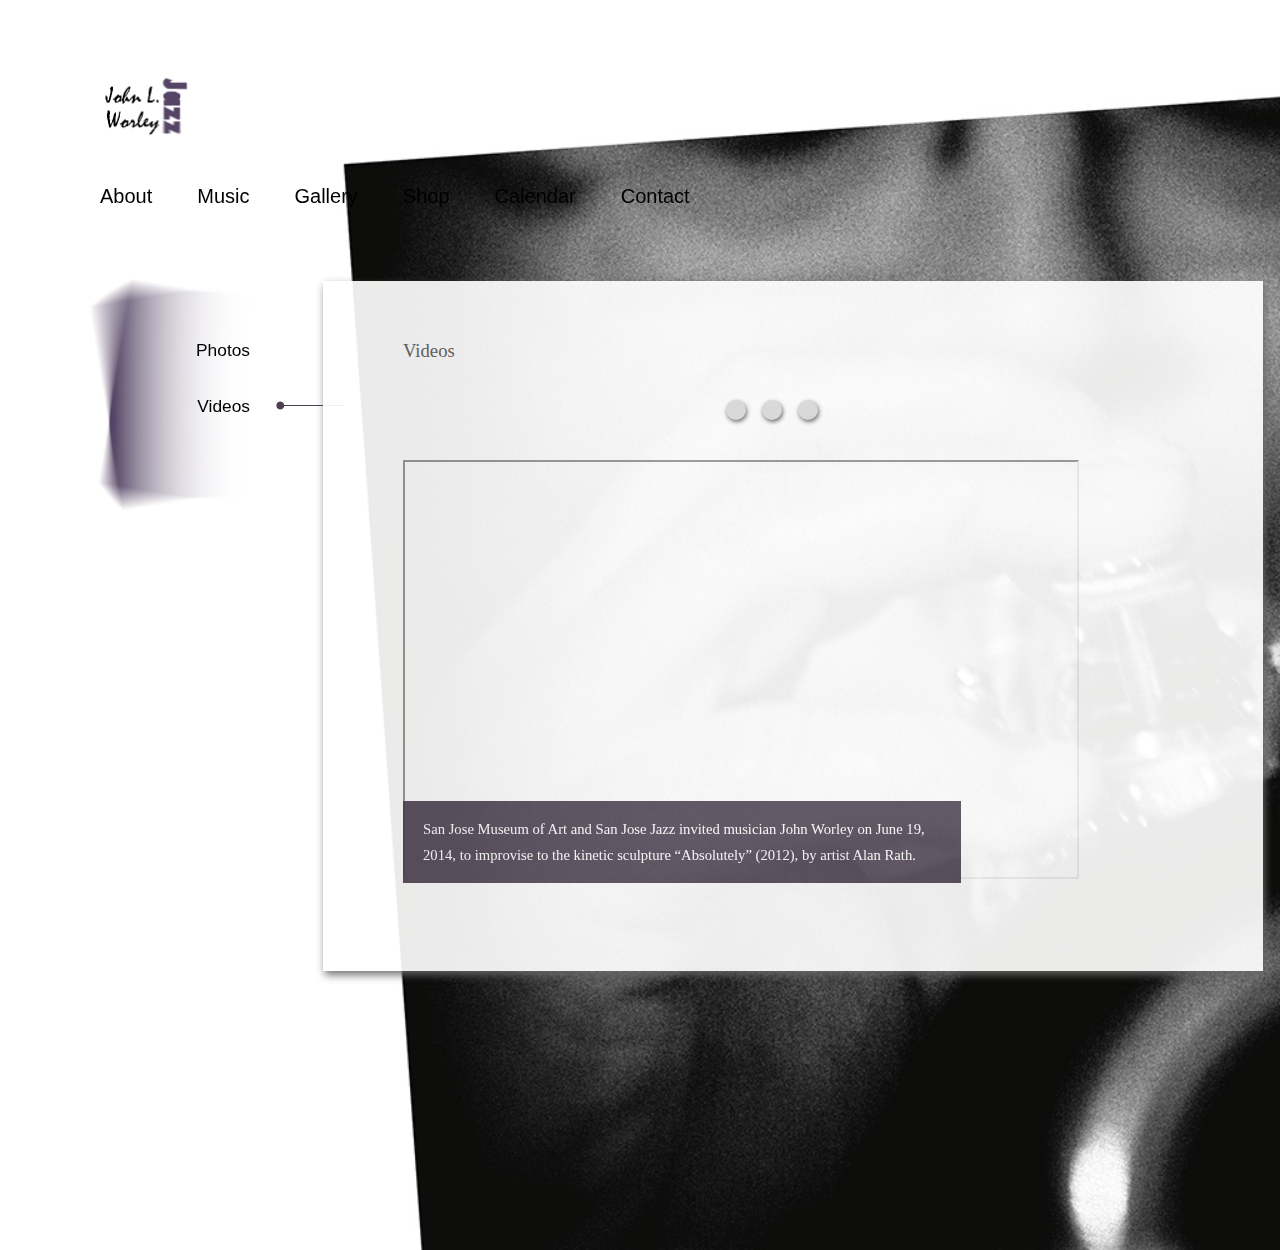
<file: videos.html>
<!DOCTYPE html>
<html lang="en" dir="ltr">
  <head>
    <meta charset="utf-8">
    <link rel="stylesheet" type="text/css" href="./assets/stylesheets/style.css">
    <script src="./assets/javascripts/video-carousel.js"></script>
    <title>John L. Worley: Gallery - Photos & Videos from events & tours</title>
  </head>

<!--body tag begins-->

<body id="bkgd-videos" onload="currentVideo(1)">
    <header>
      <a href="home.html"> <img id="Logo" src="./assets/images/Logo-Final.jpg"
        alt="Click to view Website Home">
      </a>
    </header>
<!--Header ends here-->
    <div class="topnav">
        <a href="about.html">About</a>
        <a href="discog.html">Music</a>
        <a class="active" href="gallery.html">Gallery</a>
        <a href="shop.html">Shop</a>
        <a href="calendar.html">Calendar</a>
        <a href="contact.html">Contact</a>
    </div>
<!--Top navigation bar ends here-->
  <div class="content">
    <div id="purplebox">
      <div class="subnav a">
      <a href="gallery.html"> Photos </a>
            <br>
      <a href="videos.html"> Videos </a>
      </div>
    </div>
  </div>

  <div class="dottedline2">
    <img src="./assets/images/connector.jpg">
  </div>

<!--side navigation ends here-->

<div class="maincontentbox">
  <h3>Videos</h3>

<!--indicator buttons-->
<div class="video-car-wrap">

  <div class="indicator hover">
      <div class="dots" onclick="currentVideo(1)">
      </div>
      <div class="dots" onclick="currentVideo(2)">
      </div>
      <div class="dots" onclick="currentVideo(3)">
      </div>
  </div>

<!--videoslideshow carousel-->

  <div class="video-slider">
      <div class="video-item fade">
            <iframe width="100%" height="415"
            src="https://www.youtube.com/embed/tk85m2yMxQE"
            alt="Jazz  musician John Worley improvises to a kinetic sculpture
              “Absolutely” by Alan Rath">
            </iframe>
          <div class="video-caption-wrap">
            <div class="video-caption">
            <p>San Jose Museum of Art and San Jose Jazz invited musician John
            Worley on June 19, 2014, to improvise to the kinetic sculpture
            “Absolutely” (2012), by artist Alan Rath.</p>
            </div>
          </div>
      </div>
      <div class="video-item fade">
            <iframe width="100%" height="415"
            src="https://www.youtube.com/embed/g8qxqVCpjgg">
            alt="John Worley plays Winds of Change">
            </iframe>
          <div class="video-caption-wrap">
            <div class="video-caption">
            <p>Performance by John Worley at the concert “Out of the Blues
            - The Gift of Song" on Jan 27/28 2018 at the
            Eastside College Preparatory School Performing Arts Center
            in East Palo Alto, CA. </p>
            </div>
          </div>
      </div>
      <div class="video-item fade">
            <iframe width="100%" height="415"
            src="https://www.youtube.com/embed/jUdG5JmTa0E"
            alt="Jazz  musician John Worley and the Mo-Chi Quartet perform at the San Jose Jazz Fest">>
            </iframe>

              <div class="video-caption-wrap">
                <div class="video-caption">
                      <p>John Worley & the Mo-Chi Sextet replicate one of the
                      most famous LPs in jazz history: Miles Davis' Kind of Blue
                      at the 2014 San Jose Jazz Festival.
                      </p>
                </div>
              </div>
          </div>
      <a class="prev" onclick="plusVideo(-1)">&#10094;</a>
      <a class="next" onclick="plusVideo(1)">&#10095;</a>
  </div>

</div>


</div>

</body>
</html>
</file>
<file: assets/stylesheets/style.css>
header {
                padding-top: 20px;
                overflow: hidden;
                position: sticky;
                width: 100%;
              }

              #Logo {
                width: 100px;
                height: 92px;
                padding-top: 15px;
                padding-left: 30px;
              }

              body {
                overflow: hidden;
                float: left;
                position: relative;
                background-color: white;
                width: 1400px; height: 1200px;
                margin: 25px 100px 25px 75px;
              }

              /* Begin CSS for background images.*/

              #bkgd-home {
                background-image: url("../images/bkg-home.jpg");
                background-repeat: no-repeat;
                background-position: right;
                background-size: cover;
              }

              #bkgd-about {
                background-image: url("../images/bkg-about.jpg");
                background-repeat: no-repeat;
                background-position: right;
                background-size: cover;
              }

              #bkgd-discog {
                background-image: url("../images/bkg-discog.jpg");
                background-repeat: no-repeat;
                background-position: right;
                background-size: cover;
              }

              #bkgd-gallery {
                background-image: url("../images/bkg-gallery.jpg");
                background-repeat: no-repeat;
                background-position: right;
                background-size: cover;
              }

              #bkgd-videos {
                background-image: url("../images/bkg-videos.jpg");
                background-repeat: no-repeat;
                background-position: right;
                background-size: cover;
              }

              #bkgd-shop {
                background-image: url("../images/bkg-shop.jpg");
                background-repeat: no-repeat;
                background-position: right;
                background-size: cover;
              }

              #bkgd-calendar {
                background-image: url("../images/bkg-calendar.jpg");
                background-repeat: no-repeat;
                background-position: right;
                background-size: cover;
              }

              #bkgd-contact {
                background-image: url("../images/bkg-calendar.jpg");
                background-repeat: no-repeat;
                background-position: right;
                background-size: cover;
              }

              /*Begin CSS for text in website.*/

              h1 {
                font-family: Open Sans;
                font-style: normal;
                font-weight: 500;
                font-size: 18pt;
              }

              h2 {
                font-family: Open Sans;
                font-style: normal;
                font-weight: 500;
                font-size: 16pt;
              }

              h3 {
                font-family: Open Sans;
                font-style: normal;
                font-weight: 500;
                font-size: 14pt;
                color: #666666;
                line-height: normal;
              }

              h4 {
                font-family: Open Sans;
                font-style: normal;
                font-weight: 600;
                font-size: 14pt;
                color: black;
                line-height: normal;

              }

              h5 {
                font-family: Open Sans;
                font-style: normal;
                font-weight: 600;
                font-size: 12pt;
                color: black;
                line-height: normal;

              }

              p {
                font-family: Open Sans;
                font-style: normal;
                font-weight: 400;
                font-size: 11pt;
                line-height: 1.8;
              }

              ul {list-style-type: disc;
                 list-style-position: outside;
                 padding: 20px;
                 font-family: Open Sans;
                 font-style: normal;
                 font-weight: 400;
                 font-size: 11pt;
                 line-height: 1.8;
              }

              /*a:link{
              text-decoration: none;
              color: blue;
              }

              a:visited {
                color: #4d3f51;
                text-decoration: none;
              }*/

              .caption {
                font-family: Open Sans;
                font-style: italic;
                font-weight: 400;
                font-size: 11pt;
                line-height: 1.6;
              }

              .highlight {
                font-family: Open Sans;
                font-style: normal;
                font-weight: 600;
                font-size: 11pt;
                line-height: 1.8;
              }

              /*Begin CSS for Top navigation bar.*/

              .topnav {
                padding-top: 15px;
                overflow: hidden;
                position: fixed;
                top: 150px;
                width: 50%;
                float:left;
                overflow: auto;
              }

              .topnav a {
                float: left;
                display: block;
                color: black;
                font-family: Roboto, sans-serif;
                font-style: normal;
                font-weight: 500;
                font-size: 15pt;
                text-align: center;
                padding-left: 0px;
                padding-top: 20px;
                padding-right: 0px;
                padding-bottom: 5px;
                margin-right: 20px;
                margin-left: 25px;
                text-decoration: none;
                text-align: center;
              }

              .topnav a:hover {
                background-color: white;
                color: black;
                border-bottom: 5px solid #ffd163;
                border-spacing: 2px;
                border-spacing: 25px;
              }

              .topnav a:active {
                background-color: white;
                border-bottom: 5px solid red;
                border-spacing: 2px;
                border-spacing: 25px;
              }

              .videocontrols
                controlslist: nodownload;
                autoplay:default;
              }

              /* Begin CSS for inside pages.*/

              .content {
                overflow: hidden;
                display: none;
                position: relative;
                float: left;
                width: 100%;
                height: 100%;
                margin: auto;
                top: 50px;
                background-color: white;
              }

              .subnav {
                float:left;
                position: static;
                display: inline-block;
                padding-top: 0px;
                margin: auto;
                width: 175px;
                height: 200px;
              }

              .subnav a{
                display: block;
                font-family: Roboto, sans-serif;
                font-style: normal;
                font-weight: 500;
                font-size: 13pt;
                line-height: 2.2;
                color: black;
                text-align: right;
                text-decoration: none;
                position: static;
                width: 175px;
              }

              .subnav a:hover {
                text-decoration: none;
                color: black;
                font-weight: 700;
              }

              #purplebox {
                width: 100%;
                height: auto;
                float:left;
                position: absolute;
                display: inline-block;
                padding-top: 75px;
                margin-top: 100px;
                width: 175px;
                margin-left: 0px;
                background-image: url("../images/purplebox.jpg");
                background-repeat: no-repeat;
                background-position: left;
                background-size: cover;
              }

              .dottedline{
                float:left;
                position: relative;
                display: inline-block;
                padding-top: 0px;
                margin: auto;
                width:5px;
                top:0;
                left: 190px;
                padding-top: 75px;
                margin-top: 108px;
                padding-left: 8px;
                padding-right: 0px;
                margin-right: 0px;
              }

              .dottedline2 {
                float:left;
                position: relative;
                display: inline-block;
                padding-top: 0px;
                margin: auto;
                width:5px;
                top:0;
                left: 190px;
                padding-top: 130px;
                margin-top: 108px;
                padding-left: 8px;
                padding-right: 0px;
                margin-right: 0px;
              }

              /* Begin CSS specific to about page.*/

              .maincontentbox {
                overflow: auto;
                display: inline-block;
                float: left;
                vertical-align: top;
                position: relative;
                margin: 75px 50px 50px 50px;
                padding-top: 40px;
                padding-left: 80px;
                padding-bottom: 50px;
                padding-right: 20px;
                width: 60%;
                height: 50%;
                background-color: white;
                opacity: .92;
                box-shadow: 2px 4px 8px #666666;
                margin-left: 235px;
                top:50px;
              }
              /* Begin CSS specific to about page.*/

              .imagetextbox {
                float: right;
                display: block;
                width: 25%;
                padding: 25px 20px 20px 30px;
              }

              .imageinside {
                float: left;
                display: block;
                width: 100%;
                padding-bottom: 15px;
                padding-top: 40px;
                object-fit: cover;
              }

              /*Begin CSS for resume page*/
              #ul-resume {
              list-style: none;
              float: left;
              width: 75%;
              padding: none;
              text-indent: none;
              font-size: 12pt;
              line-height: 1.4;
              background-color: #f5f5f5;
              padding-left: 30px;
              margin-left: 20px;
              margin-bottom: 15px;
              }

              .tableResume {
                width: 80%;
                height: auto;
                text-align: left;
                padding: 0px 30px;
                font-family: Open Sans;
                font-style: normal;
                font-weight: 400;
                font-size: 11pt;
                line-height: 1.8;
                float: left;
              }

              .wkname {
                width: 200px;
              }

              .wktime {
                width: 25px;
              }

              tr:hover {
                background-color: #f5f5f5;
              }
              .wklist {
                float: left;
                padding: 10px 10px 10px 10px;
              }

              /*Begin CSS for Music-discog page*/

              .Albums {
                padding: 10px 10px 10px 10px;
                align-items: center;
                float: left;
                width: 100%;
              }

              .album-photo {
                box-shadow: 2px 4px 8px #666666;
                border-radius: 5px;
                float: left;
                display: block;
                width: 25%;
                margin: 20px 20px 20px 20px;
                object-fit: cover;
              }

              table{
                width: 70%;
                height: auto;
                text-align: left;
                padding: 0px 90px;
                font-family: Open Sans;
                font-style: normal;
                font-weight: 400;
                font-size: 12pt;
                line-height: 1.8;
                float: left;
              }

              .sgname{
                width: 175px;;
              }

              .sgtime{
                width: 25px;
              }

              tr:hover {
                background-color: #f5f5f5;
              }
              .songlist {
                float: left;
                padding: 10px 10px 10px 10px;
              }

/*Begin CSS specific to band page.*/

              .about-band{
                width: 100%;
                margin-right: 10px;
                padding-right: 20px;
              }

              .band {
                width: 95%;
                margin-right: 25px;
                padding-right: 30px;
                padding-top: 15px;
                padding-bottom: 25px;
              }

              #ulno-style{
              list-style: none;
              float: right;
              width: 40%;
              padding: none;
              text-indent: none;
              line-height: 1.8;
              background-color: #f5f5f5;
              padding-left: 30px;
              margin-left: 20px;
              margin-bottom: 15px;
              }

              .band-gallery{
                width: 100%;
                position: relative;
                float:left;
                margin-right: 10px;
                padding-right: 10px;
                padding-top: 30px;
                padding-bottom: 30px;
              }

              .band-pics{
                width: 30%;
                box-shadow: 2px 4px 6px #666666;
                border-radius: 5px;
              }

      /*Begin CSS specific to photogallery page.*/

              .gallery-list {
                display: flex;
                flex-direction: row;
                justify-content: space-around;
                flex-wrap: wrap;
              }

              .photocard-wrap {
                width: 275px;
                height: 250px;
                position: relative;
                margin-bottom: 25px;
                text-align: center;
              }

              .photocard {
                width: 250px;
                height: 225px;
                display: block;
                position: absolute;
                left: 0;
                right: 0;
                margin: 0;
                border-radius: 8px;
                overflow: hidden;
                z-index: 0;
                transition: all .3s ease-in-out;
                box-shadow: 0 25px 50px rgba(0, 0, 0, 0.4);
                object-fit: cover;
              }

              .photocard > img {
                width: 100%;
                height: 100%;
                object-fit: cover;
              }

              .photocard:hover {
                width: 275px;
                height: 250px;
                z-index: 10;
                box-shadow: 0 50px 125px rgba(0, 0, 0, 0.4);
              }

              /*For video carousel*/
              .video-car-wrap{
                display: inline-block;
                position: relative;
                float: left;
                width: 100%;
                height: 100%;
              }

              /*For indicator buttons */

              .indicator{
                display: block;
                position: relative;
                margin: auto;
                width: 25%;
                height: 10%;
                bottom: 0px;
                top:10px;
                background-color: ;
                padding: 10px;
              }

              .dots{
                display: inline;
                float: left;
                width: 20px;
                height:20px;
                border-radius: 50%;
                background-color: #ddd;
                border-color: rgba(102, 102, 102);
                box-shadow: 1px 2px 4px #666666;
                margin: 0 8px;
                transition: #ffd163 0.6s ease;
                cursor: pointer;
                top:75px;

              }

              .dots:hover {
                background-color: #ffd163;
                border: none;
                box-shadow: 0 12px 16px 0 rgba(0,0,0,0.24),
              }

              /*For video slideshow */

              .video-slider{
                position: relative;
                display: inline-block;
                margin: 0 auto;
                width: 80%;
                float: left;
                height: auto;
              }

              .video-item {
                position: absolute;
                display: inline-inline-block;
                width: 100%;
                object-fit: cover;
              }

              .video-caption-wrap{
                position: relative;
                display: inline-block;
                margin: 0 auto;
                width: 80%;
                float: left;
                height: auto;
                bottom: 0;
              }

              .video-caption{
               position: absolute; /* Position the background text */
               bottom: 0;
               background: rgba(77, 63, 81, 0.9); /* Black background with 0.5 opacity */
               color: white; /* Grey text */
               width: 100%; /* Full width */
               padding-left: 20px; /* Some padding */
              }

              /*For next, prev arrows*/

              .prev, .next {
                cursor: pointer;
                position: absolute;
                top: 50%;
                width: auto;
                margin-top: 175px;
                padding: 16px;
                color: white;
                font-weight: bold;
                font-size: 18px;
                transition: 0.6s ease;
                border-radius: 0 3px 3px 0;
                user-select: none;
              }

              .next{
                  right: 0;
                  border-radius: 3px 0 0 3px;
                }

              .prev:hover, .next:hover {
                  background-color: rgba(255,209,99,0.8);
                }

              /* Fading animation */
              .fade {
                -webkit-animation-name: fade;
                -webkit-animation-duration: 1.5s;
                animation-name: fade;
                animation-duration: 1.5s;
              }

              @-webkit-keyframes fade {
                from {opacity: .4}
                to {opacity: 1}
              }

              @keyframes fade {
                from {opacity: .4}
                to {opacity: 1}
              }

              /*Shop section begins*/

              .shop-albums {
                width: 100%;
                height: auto;
                display: inline-block;
                float: left;
                padding-bottom: 15px;
                padding-top: 10px;
              }

              .shop-albums2 {
                width: 100%;
                height: auto;
                display: inline-block;
                float: left;
                padding-bottom: 75px;
                padding-top: 10px;
                border-bottom: 1.4px dotted #4d3f51;
                border-spacing: 2px;
              }
              .shop-alb-list{
                width: 33%;
                float: left;
                display: inline;
              }

              .shop-albphoto{
                box-shadow: 2px 4px 8px #666666;
                border-radius: 5px;
                float: left;
                display: inline-block;
                width: 80%;
                margin-bottom: 20px;
                object-fit: cover;
              }

              .shop-links{
                position: relative;
                display: inline;
                float:right;
                width: 50%;
                color: blue;
                text-decoration: none;
                font-family: Open Sans;
                font-style: normal;
                font-weight: 600;
                font-size: 12pt;
              }

              .album-title{
                font-family: Open Sans;
                font-style: normal;
                font-weight: 600;
                font-size: 13pt;
                color: #4d3f51;
              }

              .buy {
                display: inline;
                text-align: left;
                text-indent: 20px;
                width: 50%;
                left: 0;
                right: 10%;
                bottom: 0;
                text-decoration: none;
                color: blue;
              }

              .listen{
                display: inline;
                text-align: right;
                width: 100%;
                left: 10px;
                bottom: 0;
                text-decoration: none;
                color: #666666;
              }

              /* For Records-Singles Filter*/

              .shop-singles{
              width: 100%;
              display: block;
              float: left;
              margin-top: 0px;
              padding-bottom: 50px;
              border-bottom: 1.4px dotted #4d3f51;
              border-spacing: 2px;
              }

              .singles-list{
                width: 80%;
                height: auto;
                text-align: left;
                padding: 0px 0px;
                font-family: Open Sans;
                font-style: normal;
                font-weight: 400;
                font-size: 12pt;
                line-height: 1.8;
                float: left;
              }

              .song-title{
                width:50%;
              }

              .song-time{
                width: 20%;
              }

              .song-buy{
                width:8%;
                text-decoration: none;
                color: blue;
                font-family: Open Sans;
                font-style: normal;
                font-weight: 600;
              }
              .song-buy a {
                width:8%;
                text-decoration: none;
                color: blue;
                font-family: Open Sans;
                font-style: normal;
                font-weight: 600;
              }

              .song-buy a:hover {
                background-color: white;
                color: black;
                border-bottom: 4px solid #ffd163;
                border-spacing: 2px;
              }

              .song-listen{
                width:25%;
                font-family: Open Sans;
                font-style: normal;
                font-weight: 600;
                text-decoration: none;
                color: #666666;
              }

              .song-listen a {
                width:25%;
                font-family: Open Sans;
                font-style: normal;
                font-weight: 600;
                text-decoration: none;
                color: #666666;
              }

              .song-listen a:hover{
              background-color: white;
              color: black;
              border-bottom: 4px solid #ffd163;
              border-spacing: 2px;
              }

              /*Begin Filter Buttons section css*/

              /* The "show" class is added to the filtered elements */
              .filter-records{
                display: none;/* This is really imp for filtered items to hide unfiltered items*/
                margin-top: 40px;
              }

              .show {
                  display: block;
              }

              #btn-container{
                border-bottom: 1px solid #4d3f51;
                border-spacing: 2px;
              }

              .btn {
                  border-radius:5px;
                  outline: none;
                  padding: 12px 15px;
                  background-color: #f1f1f1;
                  cursor: pointer;
                  font-family: Open Sans;
                  font-style: normal;
                  font-weight: 400;
                  font-size: 12pt;
                  line-height: 1.8;
                  margin-right: 10px;
                  margin-top: 25px;
                  margin-bottom: 50px;
              }

              /* Add a light grey background on mouse-over */
              .btn:hover {
                  background-color: #ddd;
              }

              /* Add a dark background to the active button */
              .btn.active-b {
                  background-color: #4d3f51;
                  color: white;
              }

              .filter-section {
                display: inline-block;
                float: left;
                right: 0;
                width: 100%;
              }

              /* For shop-merch page*/
              /* For Merch-Tickets Filter*/

              .shop-tickets {
                width: 100%;
                height: auto;
                display: inline-block;
                float: left;

              }
              /*
              .shop-tickets2 {
                width: 100%;
                height: auto;
                display: inline-block;
                float: left;
                padding-bottom: 75px;
                padding-top: 10px;
                border-bottom: 1.4px dotted #4d3f51;
                border-spacing: 2px;
              }

              .shop-tkt-list{
                width: 100%;
                float: left;
                display: inline-block;
              }
              */

              .ticket-stub{
                display: inline-block;
                float: left;
                width: 100%;
                margin-bottom: 20px;
                top: 0;
              }

              .ticket-stub-line{
                display: inline-block;
                float: left;
                width: 100%;
                margin-bottom: 15px;
                border-bottom: 1.4px dotted #4d3f51;
                border-spacing: 2px;
                padding-bottom: 75px;

              }

              .tkt-sched{
                display: inline-block;
                float: left;
                width: 15%;
                height: 180px;
                background-color: #ddd;
                text-align: left;
                padding: 20px;
                padding-left: 35px;
                padding-right: 10px;
                box-shadow: 2px 4px 8px #666666;
                border-radius: 5px;
              }

              .tkt-details{
                  background-color:#ddd;
                  width: 20%;
                  padding: 20px;
                  height: 180px;
                  text-align: left;
                  display: inline-block;
                  float: left;
                  box-shadow: 2px 4px 8px #666666;
                  border-radius: 5px;
                  margin-left: 10px;
              }

              .shop-tktphoto{
                float: left;
                display: inline-block;
                width: 30%;
                height: 220px;
                box-shadow: 2px 4px 8px #666666;
                border-radius: 5px;
                margin-right: 10px;
                object-fit: cover;
              }

              .shoptkt-links{
                color: blue;
                text-decoration: none;
                font-family: Open Sans;
                font-style: normal;
                font-weight: 600;
                font-size: 11pt;
                line-height: 1.4;
              }

              .tkt-name{
                font-family: Open Sans;
                font-style: normal;
                font-weight: 600;
                font-size: 14pt;
                line-height: 1.8;
                color: #4d3f51;
                padding-top: 10px;
              }

              .tkt-day{
                font-family: Open Sans;
                font-style: normal;
                font-weight: 600;
                font-size: 14pt;
                line-height: 1.4;
              }

              .tkt-date{
                font-family: Open Sans;
                font-style: normal;
                font-weight: 800;
                font-size: 18pt;
                line-height: 0;
              }

              .show-time{
                font-family: Open Sans;
                font-style: normal;
                font-weight: 300;
                font-size: 11pt;
                line-height: 0.8;
              }

              .show-title{
                font-family: Open Sans;
                font-style: normal;
                font-weight: 600;
                font-size: 13pt;
                color: black;
              }

              .show-venue{
                font-family: Open Sans;
                font-style: normal;
                font-weight: 400;
                font-size: 11pt;
                color: black;
                line-height: 1.6;
              }

              .buytkt {
                color: blue;
                text-decoration: none;
                font-family: Open Sans;
                font-style: normal;
                font-weight: 600;
                font-size: 11pt;
                line-height: 6.0;
              }

              /* Swag section begins here*/

              .shop-swag{
                display: inline-block;
                float: left;
                width: 100%;

              }

              .swag-list{
                display: inline-flex;
                float: left;
                width: 100%;
                margin-bottom: 30px;
                margin-top: 25px;
              }

              .swag-list-line{
                display: inline-flex;
                float: left;
                width: 100%;
                margin-bottom: 30px;
                margin-top: 25px;
                border-bottom: 1.4px dotted #4d3f51;
                border-spacing: 2px;
              }

              .swag-item{
                display: inline-block;
                float: left;
                width: 100%;
                margin-bottom: 25px;
                padding-right: 0px;

              }

              .prod-details{
                  width: 30%;
                  height: 180px;
                  text-align: left;
                  display: inline-block;
                  float: left;
                  margin-left: 10px;
              }

              .prod-photo{
                float: left;
                display: inline-block;
                width: 50%;
                height: 220px;
                box-shadow: 2px 4px 8px #666666;
                border-radius: 5px;
                margin-right: 10px;

              }

              .prod-links{
                color: blue;
                text-decoration: none;
                font-family: Open Sans;
                font-style: normal;
                font-weight: 600;
                font-size: 11pt;
                line-height: 1.4;
              }

              .prod-title{
                font-family: Open Sans;
                font-style: normal;
                font-weight: 600;
                font-size: 13pt;
                color: black;
                line-height: 1.4;
              }

              .prod-size{
                font-family: Open Sans;
                font-style: normal;
                font-weight: 400;
                font-size: 11pt;
                color: black;
                line-height: 1.6;
              }

              .prod-price{
                font-family: Open Sans;
                font-style: normal;
                font-weight: 400;
                font-size: 11pt;
                color: black;
                line-height: 1.6;
              }

              .buytkt {
                color: blue;
                text-decoration: none;
                font-family: Open Sans;
                font-style: normal;
                font-weight: 600;
                font-size: 11pt;
                line-height: 6.0;
              }

              .filter-merch{
                display: none;/* This is really imp for filtered items to hide unfiltered items*/
                margin-top: 40px;
              }

              .show {
                  display: block;
              }

              /* Calendar section starts here*/

              .calendar-list{
              display: inline-block;
              float: left;
              width: 100%;
              margin: auto;0px;
              }

              .calendar-event{
              display: inline;
              float: left;
              width: 48%;
              margin-right: 10px;
              margin-bottom: 35px;
              }

              .when{
              width: 30%;
              height: 250px;
              background-color: #251f1d;
              box-shadow: 4px 8px 14px #f1f1f1;
              border-radius: 5px 0px 0px 5px;
              margin-top: 50px;
              padding: 5px;
              padding-left: 10px;
              display: inline-block;
              float: left;
              }

              .where{
                width: 45%;
                height: 250px;
                background-color: #f1f1f1;
                box-shadow: 4px 8px 10px #666666;
                border-radius: 0px 5px 5px 0px;
                margin-top: 50px;
                padding: 5px;
                padding-left: 10px;
                display: inline-block;
                float: left;
                margin-left: 10px;
              }

              .eventday{
                font-family: Open Sans;
                font-style: normal;
                font-weight: 100;
                font-size: 12pt;
                color: #ffd163;
                text-indent: 10px;
                text-align: left;
                padding-top: 10px;
              }

              .eventdate{
                font-family: Open Sans;
                font-style: normal;
                font-weight: 800;
                font-size: 48pt;
                color: white;
                text-align: center;
                padding-top: 20px;
              }

              .eventmonth{
                font-family: Open Sans;
                font-style: normal;
                font-weight: 600;
                font-size: 18pt;
                color: white;
                text-align: center;
                padding-top: 0px;
              }

              .eventtime{
                font-family: Open Sans;
                font-style: normal;
                font-weight: 400;
                font-size: 16pt;
                color: white;
                text-align: center;
                padding-top: 30px;

              }

              .eventname{
                font-family: Open Sans;
                font-style: normal;
                font-weight: 700;
                font-size: 12pt;
                color: black;
                text-align: left;
                padding: 15px;
              }

              .eventplace{
                font-family: Open Sans;
                font-style: normal;
                font-weight: 600;
                font-size: 13pt;
                color: black;
                text-align: left;
                padding: 15px;
                padding-top: 10px;
                padding-bottom: 5px;
              }

              .eventaddress{
                font-family: Open Sans;
                font-style: normal;
                font-weight: 200;
                font-size: 12pt;
                color: black;
                text-align: left;
                padding: 0px 20px;
              }

              .eventtickets{
                font-family: Open Sans;
                font-style: normal;
                font-weight: 600;
                font-size: 12pt;
                color: blue;
                text-align: left;
                padding: 20px 20px;
                bottom: 0;
              }

              .eventtickets a{
                color: blue;
                text-align: left;
                text-decoration: none;
              }

                /*For promos carousel*/

                .promo-car-wrap {
                  display: inline-block;
                  position: relative;
                  float: left;
                  width: 100%;
                  height: 100%;
                }

                /*For indicator buttons see video pg carousel*/



                /*For promos slideshow */

                .promo-slider{
                  position: relative;
                  display: inline-block;
                  margin: 0 auto;
                  width: 100%;
                  float: left;
                  height: auto;

                }

                .promo-item {
                  position: absolute;
                  display: inline-inline-block;
                  width: 100%;
                  height: 100%;
                  margin: 0 auto;
                  left: 18%;
                }

                .promo-img{
                  margin: 0 auto;
                  padding-bottom: 50px;
                  object-fit: cover;
                }

                /* Fading animation */
                .fade {
                  -webkit-animation-name: fade;
                  -webkit-animation-duration: 1.5s;
                  animation-name: fade;
                  animation-duration: 1.5s;
                }

                @-webkit-keyframes fade {
                  from {opacity: .4}
                  to {opacity: 1}
                }

                @keyframes fade {
                  from {opacity: .4}
                  to {opacity: 1}
                }

                /*Contact Page*/

                #ContactDetail {
                  font-family: Open Sans;
                  font-style: normal;
                  font-weight: 600;
                  font-size: 11pt;
                  line-height: 1.8;
                  color: black;
                }
</file>
<file: assets/stylesheets/home.css>
header {
  padding-top: 20px;
  overflow: hidden;
  position: sticky;
  width: 100%;
}

#Logo {
  width: 100px;
  height: 92px;
  padding-top: 15px;
  margin-left: 25px;
}

body {
  overflow: hidden;
  float: left;
  position: relative;
  background-color: white;
  width: 1400px; height: 1200px;
  margin: 25px 100px 25px 75px;
}

/* Begin CSS for background images.*/

#bkgd-home {
  background-image: url("../images/bkg-home.jpg");
  background-repeat: no-repeat;
  background-position: right;
  background-size: cover;
}

/*Begin CSS for text in website.*/
br{
  white-space: normal;
}

h1 {
  font-family: Open Sans;
  font-style: normal;
  font-weight: 500;
  font-size: 18pt;
}

h2 {
  font-family: Open Sans;
  font-style: normal;
  font-weight: 500;
  font-size: 16pt;
}

h3 {
  font-family: Open Sans;
  font-style: normal;
  font-weight: 500;
  font-size: 14pt;
  color: #666666;
  line-height: normal;
}

h4 {
  font-family: Open Sans;
  font-style: normal;
  font-weight: 600;
  font-size: 14pt;
  color: black;
  line-height: normal;

}

h5 {
  font-family: Open Sans;
  font-style: normal;
  font-weight: 600;
  font-size: 11pt;
  color: black;
  line-height:1.4;

}

p {
  font-family: Open Sans;
  font-style: normal;
  font-weight: 400;
  font-size: 10pt;
  line-height: 1.6;
}

ul {list-style-type: disc;
   list-style-position: outside;
   padding: 20px;
   font-family: Open Sans;
   font-style: normal;
   font-weight: 400;
   font-size: 11pt;
   line-height: 1.8;
}

/*a:link{
text-decoration: none;
color: blue;
}

a:visited {
  color: #4d3f51;
  text-decoration: none;
}*/

.caption {
  font-family: Open Sans;
  font-style: italic;
  font-weight: 400;
  font-size: 11pt;
  line-height: 1.6;
}

#highlight {
  font-family: Open Sans;
  font-style: normal;
  font-weight: 600;
  font-size: 11pt;
  line-height: 1.8;
}

/*Begin CSS for Top navigation bar.*/

.topnav {
  padding-top: 15px;
  overflow: hidden;
  position: fixed;
  top: 150px;
  width: 100%;
  float:left;
}

.topnav a {
  float: left;
  display: block;
  color: black;
  font-family: Roboto, sans-serif;
  font-style: normal;
  font-weight: 500;
  font-size: 15pt;
  text-align: center;
  padding-left: 0px;
  padding-top: 20px;
  padding-right: 0px;
  padding-bottom: 5px;
  margin-right: 20px;
  margin-left: 25px;
  text-decoration: none;
  text-align: center;
}

.topnav a:hover {
  background-color: white;
  color: black;
  border-bottom: 5px solid #ffd163;
  border-spacing: 2px;
  border-spacing: 25px;
}

/*CSS for content*/

.home-box{
  overflow: hidden;
  display: inline-block;
  float: left;
  vertical-align: top;
  position: relative;
  margin: 75px 50px 75px 75px;
  padding: 20px;
  padding-left: 0px;
  padding-bottom: 25px;
  width:90%;
  height: 70%;
  background-color: white;
  opacity: .92;
  box-shadow: 2px 4px 8px #666666;
  margin-left: 25px;
  top:25px;
}

/* Main Photo Carousel*/

.purple-car-wrap{
  width: 95%;
  height: 250px;
  background-color: #4d3f51;
  margin-left: 35px;
  margin-top: 25px;
  box-shadow: 2px 4px 8px #666666;
  border-radius: 3px;
  display: inline-block;
  float: left;
}

.purple-car-inner {
  transition: 450ms transform;
  font-size: 0;
  white-space: nowrap;
  padding-bottom: 10px;
  width: 100%;
  height: 100%;
}

.photo-tile{
  position: relative;
  display: inline-block;
  width: 280px;
  height: 225px;
  margin-right: 15px;
  font-size: 20px;
  top: 12px;
  left: 15px;
  cursor: pointer;
  transition: 450ms all;
  transform-origin: center left;
  growFactor = 1.5;
  moveLeft = -(225px * (1.5 - 1) / 2);
  moveRight = 225px * (1.5 - 1);

}

.photo-tile a:link a:hover a:active a:visited {
  transition: color 150ms;
  color: #ffd163;
  text-decoration: none;
}

.photo-tile a:hover{
  border-bottom: 5px solid #ffd163;
}

.tile-img{
  width: 280px;
  height: 225px;
  object-fit: cover;
  box-shadow: 2px 4px 8px black;
  border-radius: 3px;
}

.tile-details{
  position: absolute;
  bottom: 0;
  left: 0;
  right: 0;
  top: 0;
  font-size: 10px;
  opacity: 0;
  background: linear-gradient(to top, rgba(0,0,0,0.9) 0%, rgba(0,0,0,0) 100%);
  transition: opacity 450ms;
}

.tile-details &:after &:before {
    content: '';
    position absolute;
    top: 50%;
    left: 50%;
    display: black;
  }

  &:after {
    margin-top: (-(50px / 2));
    margin-left: (-(50px / 2));
    width: 50px;
    height: 50px;
    border: 3px solid #ecf0f1;
    line-height: 50px;
    text-align: center;
    border-radius: 100%;
    background: rgba(0,0,0,0.5);
    z-index: 1;
}

  &:before {
    content: '▶';
    left: 0;
    width: 100%;
    font-size: 30px;
    margin-left: 7px;
    margin-top: -18px;
    text-align: center;
    z-index: 2;
}

.tile:hover {
    opacity: 1;
  }

.tile-caption {
  position absolute;
  bottom: 0;
  padding: 10px;
}

/* profile-testimonials section*/

.profile-wrap{

  width: 100%;
  height: 280px;
  display: inline-block;
  float: left;
  margin: 15px;
  margin-top: 10px;
  padding-top: 0px;
  margin-right: 25px;
  padding-right: 25px;
}

.jw{
  width: 38%;
  height: inherit;
  display: inline-block;
  float: left;
  background-image: url("../images/purplebox-home.jpg");
  background-repeat: no-repeat;
  background-position: left;
  background-size: 275px;
  margin-right: 75px;
  margin-left: 0px;
}

.jw-quote{
  width: 100%;
  height: inherit;
  display: block;
  float: left;
  padding-left: 75px;
  padding-top: 10px;
  margin-left: 15px;
}

blockquote{
  font-family: Open Sans;
  font-style: normal;
  font-weight: 200;
  font-size: 11pt;
  color: black;
  line-height:1.6;
  margin-left: 10px;
  margin-top: 25px;
  margin-right: 50px;
}

quote {
font-family: Open Sans;
font-style: normal;
font-weight: 200;
font-size: 10pt;
color: black;
line-height:1.8;
}

.jw-pic{

  width: 10%;
  height: inherit;
  display: inline-block;
  float: left;
  padding: 20px;
  margin: 20px;
  padding-top: 10px;
  padding-left: 20px;
}

.testimonials{
  width: 35%;
  height: inherit;
  display: inline-block;
  float: right;
  margin-right: 40px;
}

#endorse{
  font-family: Open Sans;
  font-style: normal;
  font-weight: 700;
  font-size: 12pt;
  color: black;
  line-height:1.4;
  text-align: right;
  padding-right: 70px;
  padding-left: 20px;
}

  /*Calendar section*/
  .cal-wrap{
    display: inline-block;
    width: 100%;
    float: left;
    margin-left: 60px;
    margin-right: 5px;
  }

  .calendar-event{
    display: inline;
    float: left;
    width: 30%;
    margin-left: 1px;
    margin-right: 1px;
    margin-bottom: 15px;
    right: 0;
    left: 0;
    }

  .calendar-event-rt{
    display: inline;
    float: left;
    width: 30%;
    margin-left: 1px;
    margin-right: 1px;
    margin-bottom: 15px;
    padding: none;
    right: 0;
    left: 0;
    }

.when{
  width: 30%;
  background-color: #251f1d;
  box-shadow: 4px 8px 10px #666666;
  border-radius: 0px 5px 5px 0px;
  margin-top: 10px;
  padding: 5px;
  padding-left: 10px;
  display: inline-block;
  float: left;
  }

.eventday{
  font-family: Open Sans;
  font-style: normal;
  font-weight: 100;
  font-size: 10pt;
  color: #ffd163;
  text-indent: 10px;
  text-align: left;
  padding-top: 10px;
}

.eventdate{
  font-family: Open Sans;
  font-style: normal;
  font-weight: 800;
  font-size: 36pt;
  color: white;
  text-align: center;
  padding-top: 20px;
}

.eventmonth{
  font-family: Open Sans;
  font-style: normal;
  font-weight: 600;
  font-size: 18pt;
  color: white;
  text-align: center;
  padding-top: 0px;
}

.eventtime{
  font-family: Open Sans;
  font-style: normal;
  font-weight: 400;
  font-size: 12pt;
  color: white;
  text-align: center;
  padding-top: 25px;
  padding-bottom: 5px;

}

.where{
  width: 45%;
  background-color: #f1f1f1;
  box-shadow: 4px 8px 10px #666666;
  border-radius: 0px 5px 5px 0px;
  margin-top: 10px;
  padding: 5px;
  padding-left: 10px;
  display: inline-block;
  float: left;

}

.eventname{
  font-family: Open Sans;
  font-style: normal;
  font-weight: 700;
  font-size: 11pt;
  color: black;
  text-align: left;
  padding: 12px;
}

.eventplace{
  font-family: Open Sans;
  font-style: normal;
  font-weight: 600;
  font-size: 12pt;
  color: black;
  text-align: left;
  padding: 10px;
  padding-top: 10px;
  padding-bottom: 5px;
}

.eventaddress{
  font-family: Open Sans;
  font-style: normal;
  font-weight: 200;
  font-size: 10pt;
  color: black;
  text-align: left;
  padding: 0px 10px;
}

.eventtickets{
  font-family: Open Sans;
  font-style: normal;
  font-weight: 600;
  font-size: 11pt;
  color: blue;
  text-align: left;
  padding: 10px 10px;
  bottom: 0;
}

.eventtickets a{
  color: blue;
  text-align: left;
  text-decoration: none;
</file>
